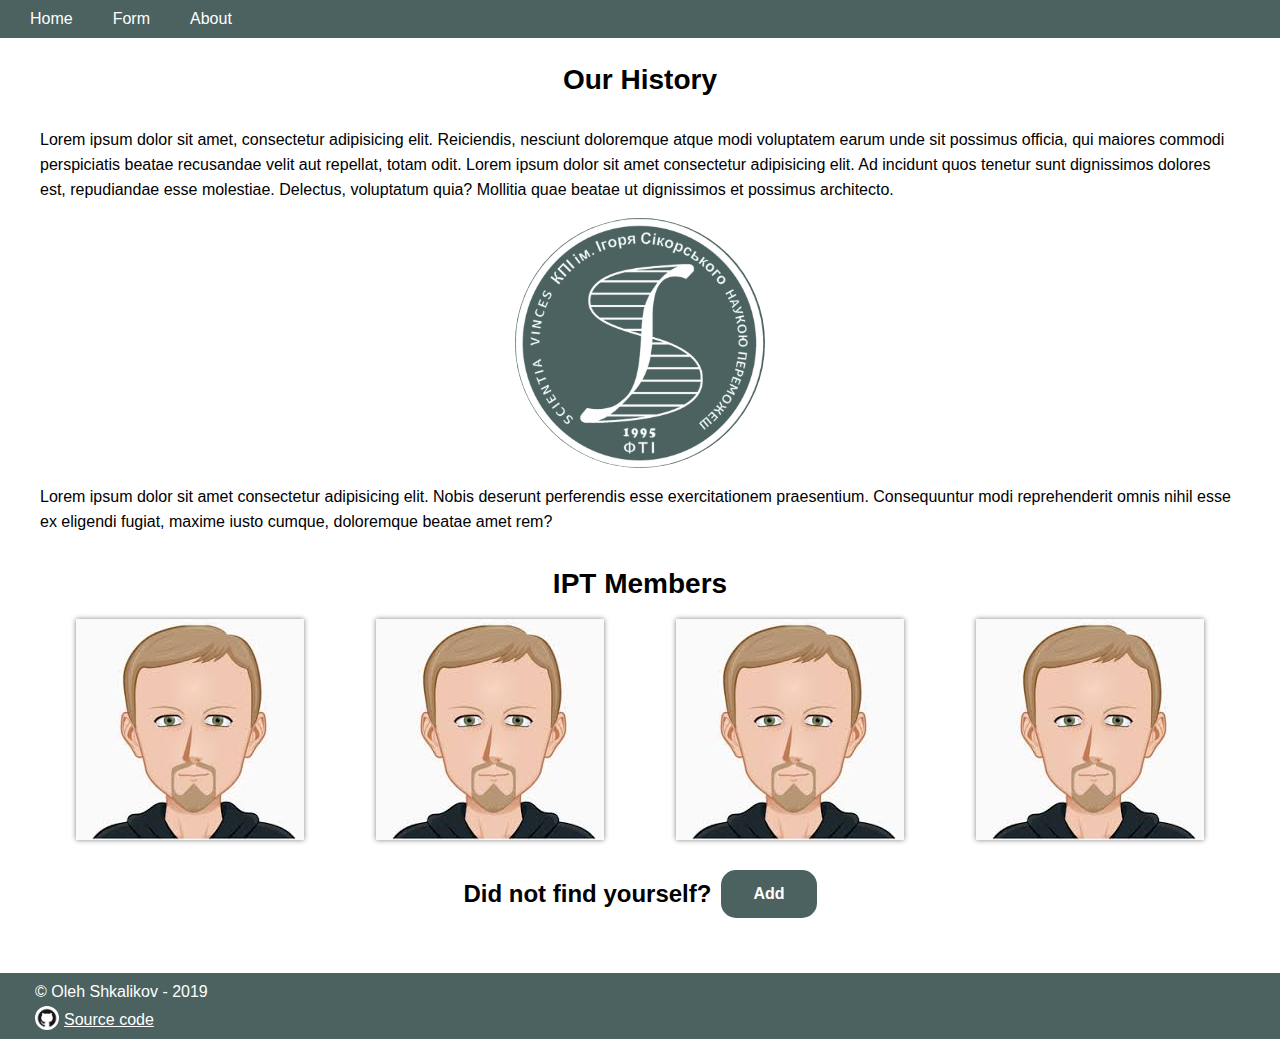
<file: part 3/WebLabs/html/index.html>
<!DOCTYPE html>
<head>
    <meta lang="en"/>
    <meta charset="utf-8"/>
    <meta name="viewport" content="width=device-width, initial-scale=1">
    <title>Main</title>
    <link rel="stylesheet" href="../styles/styles.css"/>
    <link rel="stylesheet" href="../styles/index.css"/>    
</head>

<html>
    <body>
        <header>            
            <ul id="menu">
                <li><a href="index.html">Home</a></li>                
                <li><a href="form.html">Form</a></li>
                <li class="menu-expanded">
                    <a>About</a>
                    <div class="menu-expanded-content">                    
                        <a href="https://github.com/ShkalikovOleh/Labs/tree/develop/part%203/WebLabs">Source</a>    
                        <a href="https://www.facebook.com/oleh.shkalikov">Facebook</a>                    
                    </div>
                </li>  
            </ul>            
        </header>
        
        <div id="content">            
            <section id="history">
                <article>
                    <h1>Our History</h1> 
                    <p>
                        Lorem ipsum dolor sit amet, consectetur adipisicing elit.
                        Reiciendis, nesciunt doloremque atque modi voluptatem earum
                        unde sit possimus officia, qui maiores commodi perspiciatis 
                        beatae recusandae velit aut repellat, totam odit. 
                        Lorem ipsum dolor sit amet consectetur adipisicing elit.
                        Ad incidunt quos tenetur sunt dignissimos dolores est, 
                        repudiandae esse molestiae. Delectus, voluptatum quia? 
                        Mollitia quae beatae ut dignissimos et possimus architecto.</p>
                    <img id="ipt-logo" src="../assets/imgs/ipt.png" alt="">
                    <p>
                        Lorem ipsum dolor sit amet consectetur adipisicing elit. 
                        Nobis deserunt perferendis esse exercitationem praesentium. 
                        Consequuntur modi reprehenderit omnis nihil esse ex eligendi fugiat,
                        maxime iusto cumque, doloremque beatae amet rem?
                    </p>
                </article>
            </section>

            <section id="members">
                <h1>IPT Members</h1>
                <article id="member-list">
                    <div class="member-card">
                        <div class="member-card-front">
                            <img src="../assets/imgs/avatar.jpeg"> 
                        </div>
                        <div class="member-card-back">
                            <h1>Doe Joe</h1>
                            <p class="member-card-birthday">01.01.1970</p>
                            <p class=member-card-desc>Lorem ipsum dolor sit amet consectetur adipisicing elit. Dignissimos cumque quasi rerum tempore accusantium vitae officiis.</p>
                        </div>
                    </div>
                    <div class="member-card">
                        <div class="member-card-front">
                            <img src="../assets/imgs/avatar.jpeg"> 
                        </div>
                        <div class="member-card-back">
                            <h1>Doe Joe</h1>
                            <p class="member-card-birthday">01.01.1970</p>
                            <p class=member-card-desc>Lorem ipsum dolor sit amet consectetur adipisicing elit. Dignissimos cumque quasi rerum tempore accusantium vitae officiis.</p>
                        </div>
                    </div>
                    <div class="member-card">
                        <div class="member-card-front">
                            <img src="../assets/imgs/avatar.jpeg"> 
                        </div>
                        <div class="member-card-back">
                            <h1>Doe Joe</h1>
                            <p class="member-card-birthday">01.01.1970</p>
                            <p class=member-card-desc>Lorem ipsum dolor sit amet consectetur adipisicing elit. Dignissimos cumque quasi rerum tempore accusantium vitae officiis.</p>
                        </div>
                    </div> 
                    
                    <div class="member-card">
                        <div class="member-card-front">
                            <img src="../assets/imgs/avatar.jpeg"> 
                        </div>
                        <div class="member-card-back">
                            <h1>Doe Joe</h1>
                            <p class="member-card-birthday">01.01.1970</p>
                            <p class=member-card-desc>Lorem ipsum dolor sit amet consectetur adipisicing elit. Dignissimos cumque quasi rerum tempore accusantium vitae officiis.</p>
                        </div>
                    </div>

                </article>
                
                <article id="members-add">
                    <h2>Did not find yourself?</h2>
                    <a href="form.html">Add</a>
                </article>
            </section>
        </div>        
        
        <footer>
            <p>&copy; Oleh Shkalikov - 2019</p>
            <a href="https://github.com/ShkalikovOleh/Labs/tree/develop/part%203/WebLabs">
                <img src="../assets/imgs/github.png">
                <p>Source code</p>
            </a>
        </footer>
    </body>
</html>
</file>
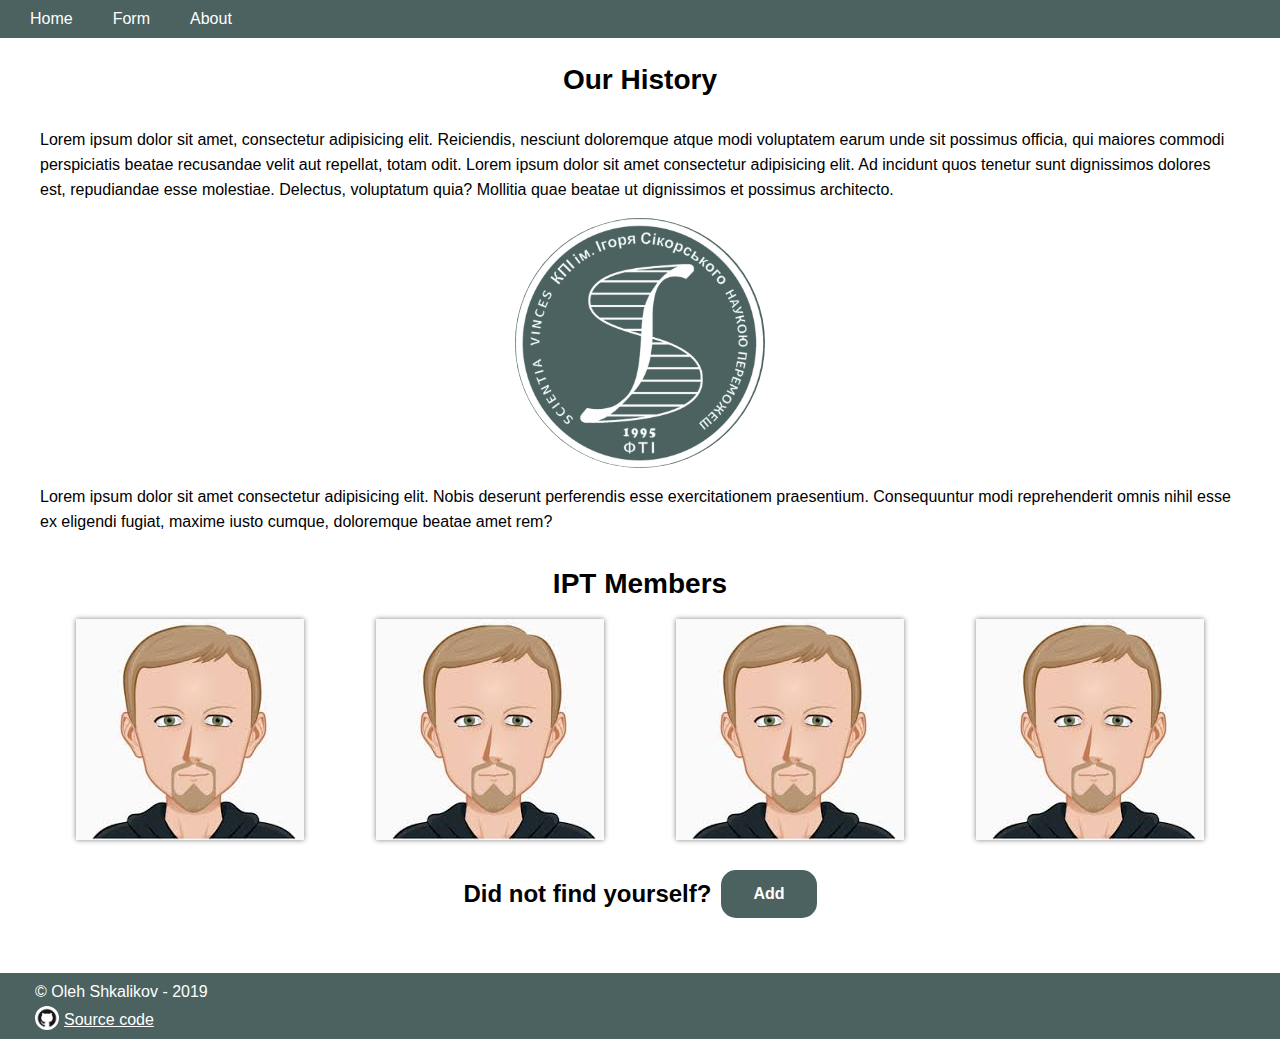
<file: Web/app/view/index.html>
<!DOCTYPE html>
<head>
    <meta lang="en"/>
    <meta charset="utf-8"/>
    <meta name="viewport" content="width=device-width, initial-scale=1">
    <title>Main</title>
    <link rel="stylesheet" href="../styles/styles.css"/>
    <link rel="stylesheet" href="../styles/index.css"/>    
</head>

<html>
    <body>
        <header>            
            <ul id="menu">
                <li><a href="index.html">Home</a></li>                
                <li class="menu-expanded">
                    <a>Form</a>
                    <div class="menu-expanded-content">                    
                        <a href="form-html-validation.html">HTML Validation</a>    
                        <a href="form-js-validation.html">Vanilla JS Validation</a>
                        <a href="form-jquery-validation.html">JQuery Validate</a>
                        <a href="form-php-js.html">PHP JS Validate</a>
                        <a href="form-php-jquery.html">PHP JQuery Validate</a>
                        <a href="db-php.html">DB PHP</a>
                    </div>
                </li>  
                <li class="menu-expanded">
                    <a>About</a>
                    <div class="menu-expanded-content">                    
                        <a href="https://github.com/ShkalikovOleh/Labs/tree/develop/part%203/WebLabs">Source</a>    
                        <a href="https://www.facebook.com/oleh.shkalikov">Facebook</a>                    
                    </div>
                </li>  
            </ul>            
        </header>
        
        <div id="content">            
            <section id="history">
                <article>
                    <h1>Our History</h1> 
                    <p>
                        Lorem ipsum dolor sit amet, consectetur adipisicing elit.
                        Reiciendis, nesciunt doloremque atque modi voluptatem earum
                        unde sit possimus officia, qui maiores commodi perspiciatis 
                        beatae recusandae velit aut repellat, totam odit. 
                        Lorem ipsum dolor sit amet consectetur adipisicing elit.
                        Ad incidunt quos tenetur sunt dignissimos dolores est, 
                        repudiandae esse molestiae. Delectus, voluptatum quia? 
                        Mollitia quae beatae ut dignissimos et possimus architecto.</p>
                    <img id="ipt-logo" src="../assets/imgs/ipt.png" alt="">
                    <p>
                        Lorem ipsum dolor sit amet consectetur adipisicing elit. 
                        Nobis deserunt perferendis esse exercitationem praesentium. 
                        Consequuntur modi reprehenderit omnis nihil esse ex eligendi fugiat,
                        maxime iusto cumque, doloremque beatae amet rem?
                    </p>
                </article>
            </section>

            <section id="members">
                <h1>IPT Members</h1>
                <article id="member-list">
                    <div class="member-card">
                        <div class="member-card-front">
                            <img src="../assets/imgs/avatar.jpeg"> 
                        </div>
                        <div class="member-card-back">
                            <h1>Doe Joe</h1>
                            <p class="member-card-birthday">01.01.1970</p>
                            <p class=member-card-desc>Lorem ipsum dolor sit amet consectetur adipisicing elit. Dignissimos cumque quasi rerum tempore accusantium vitae officiis.</p>
                        </div>
                    </div>
                    <div class="member-card">
                        <div class="member-card-front">
                            <img src="../assets/imgs/avatar.jpeg"> 
                        </div>
                        <div class="member-card-back">
                            <h1>Doe Joe</h1>
                            <p class="member-card-birthday">01.01.1970</p>
                            <p class=member-card-desc>Lorem ipsum dolor sit amet consectetur adipisicing elit. Dignissimos cumque quasi rerum tempore accusantium vitae officiis.</p>
                        </div>
                    </div>
                    <div class="member-card">
                        <div class="member-card-front">
                            <img src="../assets/imgs/avatar.jpeg"> 
                        </div>
                        <div class="member-card-back">
                            <h1>Doe Joe</h1>
                            <p class="member-card-birthday">01.01.1970</p>
                            <p class=member-card-desc>Lorem ipsum dolor sit amet consectetur adipisicing elit. Dignissimos cumque quasi rerum tempore accusantium vitae officiis.</p>
                        </div>
                    </div> 
                    
                    <div class="member-card">
                        <div class="member-card-front">
                            <img src="../assets/imgs/avatar.jpeg"> 
                        </div>
                        <div class="member-card-back">
                            <h1>Doe Joe</h1>
                            <p class="member-card-birthday">01.01.1970</p>
                            <p class=member-card-desc>Lorem ipsum dolor sit amet consectetur adipisicing elit. Dignissimos cumque quasi rerum tempore accusantium vitae officiis.</p>
                        </div>
                    </div>

                </article>
                
                <article id="members-add">
                    <h2>Did not find yourself?</h2>
                    <a href="form-html-validation.html">Add</a>
                </article>
            </section>
        </div>        
        
        <footer>
            <p>&copy; Oleh Shkalikov - 2019</p>
            <a href="https://github.com/ShkalikovOleh/Labs/tree/develop/part%203/WebLabs">
                <img src="../assets/imgs/github.png">
                <p>Source code</p>
            </a>
        </footer>
    </body>
</html>
</file>
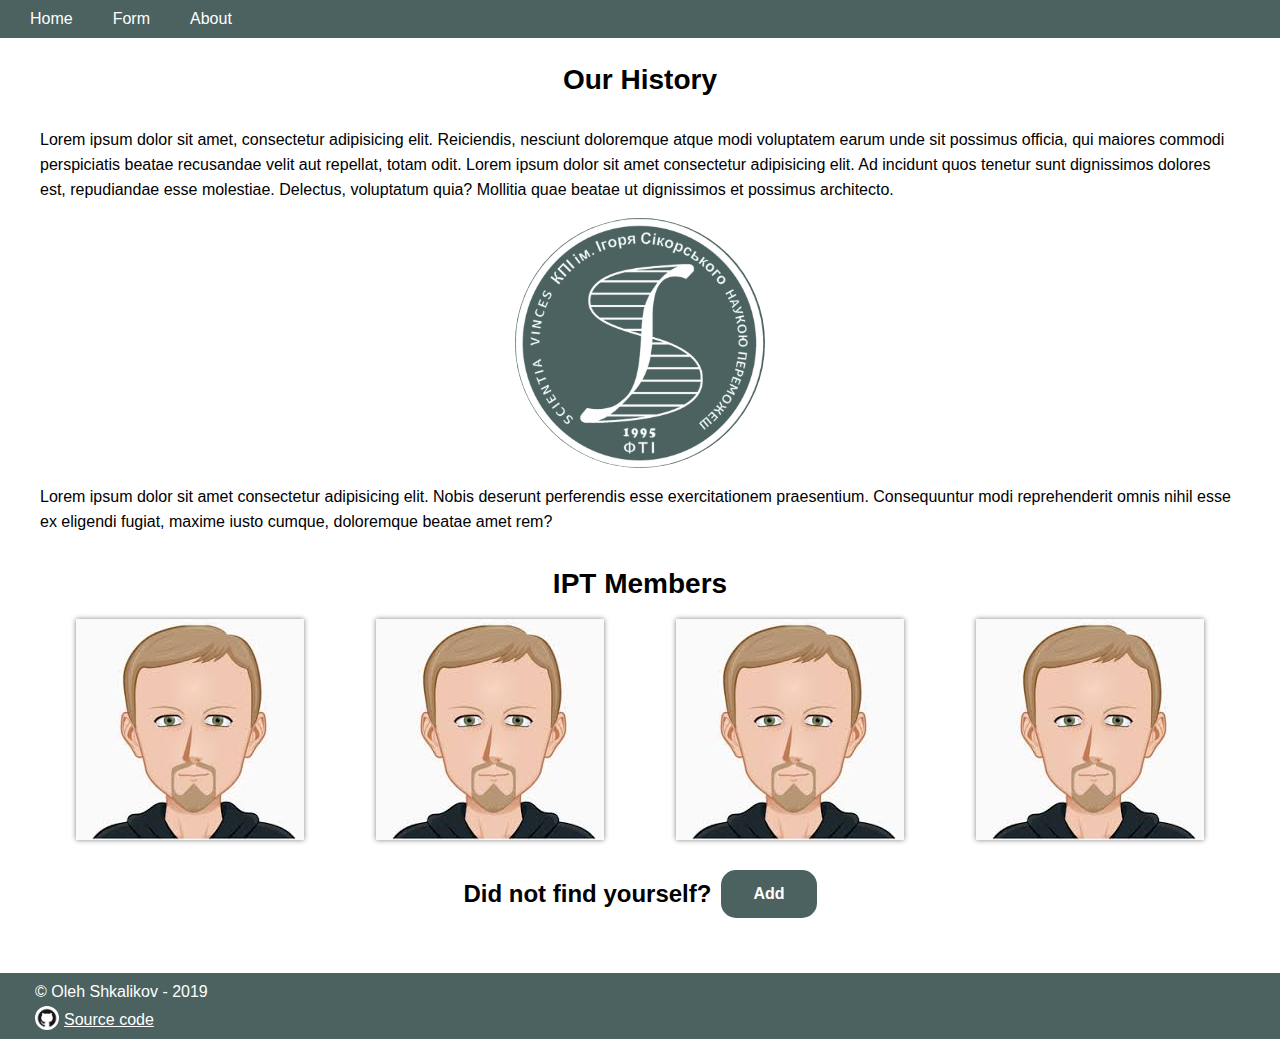
<file: part 3/WebLabs/app/view/index.html>
<!DOCTYPE html>
<head>
    <meta lang="en"/>
    <meta charset="utf-8"/>
    <meta name="viewport" content="width=device-width, initial-scale=1">
    <title>Main</title>
    <link rel="stylesheet" href="../styles/styles.css"/>
    <link rel="stylesheet" href="../styles/index.css"/>    
</head>

<html>
    <body>
        <header>            
            <ul id="menu">
                <li><a href="index.html">Home</a></li>                
                <li class="menu-expanded">
                    <a>Form</a>
                    <div class="menu-expanded-content">                    
                        <a href="form-html-validation.html">HTML Validation</a>    
                        <a href="form-js-validation.html">Vanilla JS Validation</a>
                        <a href="form-jquery-validation.html">JQuery Validate</a>
                        <a href="form-php-js.html">PHP JS Validate</a>
                        <a href="form-php-jquery.html">PHP JQuery Validate</a>
                    </div>
                </li>  
                <li class="menu-expanded">
                    <a>About</a>
                    <div class="menu-expanded-content">                    
                        <a href="https://github.com/ShkalikovOleh/Labs/tree/develop/part%203/WebLabs">Source</a>    
                        <a href="https://www.facebook.com/oleh.shkalikov">Facebook</a>                    
                    </div>
                </li>  
            </ul>            
        </header>
        
        <div id="content">            
            <section id="history">
                <article>
                    <h1>Our History</h1> 
                    <p>
                        Lorem ipsum dolor sit amet, consectetur adipisicing elit.
                        Reiciendis, nesciunt doloremque atque modi voluptatem earum
                        unde sit possimus officia, qui maiores commodi perspiciatis 
                        beatae recusandae velit aut repellat, totam odit. 
                        Lorem ipsum dolor sit amet consectetur adipisicing elit.
                        Ad incidunt quos tenetur sunt dignissimos dolores est, 
                        repudiandae esse molestiae. Delectus, voluptatum quia? 
                        Mollitia quae beatae ut dignissimos et possimus architecto.</p>
                    <img id="ipt-logo" src="../assets/imgs/ipt.png" alt="">
                    <p>
                        Lorem ipsum dolor sit amet consectetur adipisicing elit. 
                        Nobis deserunt perferendis esse exercitationem praesentium. 
                        Consequuntur modi reprehenderit omnis nihil esse ex eligendi fugiat,
                        maxime iusto cumque, doloremque beatae amet rem?
                    </p>
                </article>
            </section>

            <section id="members">
                <h1>IPT Members</h1>
                <article id="member-list">
                    <div class="member-card">
                        <div class="member-card-front">
                            <img src="../assets/imgs/avatar.jpeg"> 
                        </div>
                        <div class="member-card-back">
                            <h1>Doe Joe</h1>
                            <p class="member-card-birthday">01.01.1970</p>
                            <p class=member-card-desc>Lorem ipsum dolor sit amet consectetur adipisicing elit. Dignissimos cumque quasi rerum tempore accusantium vitae officiis.</p>
                        </div>
                    </div>
                    <div class="member-card">
                        <div class="member-card-front">
                            <img src="../assets/imgs/avatar.jpeg"> 
                        </div>
                        <div class="member-card-back">
                            <h1>Doe Joe</h1>
                            <p class="member-card-birthday">01.01.1970</p>
                            <p class=member-card-desc>Lorem ipsum dolor sit amet consectetur adipisicing elit. Dignissimos cumque quasi rerum tempore accusantium vitae officiis.</p>
                        </div>
                    </div>
                    <div class="member-card">
                        <div class="member-card-front">
                            <img src="../assets/imgs/avatar.jpeg"> 
                        </div>
                        <div class="member-card-back">
                            <h1>Doe Joe</h1>
                            <p class="member-card-birthday">01.01.1970</p>
                            <p class=member-card-desc>Lorem ipsum dolor sit amet consectetur adipisicing elit. Dignissimos cumque quasi rerum tempore accusantium vitae officiis.</p>
                        </div>
                    </div> 
                    
                    <div class="member-card">
                        <div class="member-card-front">
                            <img src="../assets/imgs/avatar.jpeg"> 
                        </div>
                        <div class="member-card-back">
                            <h1>Doe Joe</h1>
                            <p class="member-card-birthday">01.01.1970</p>
                            <p class=member-card-desc>Lorem ipsum dolor sit amet consectetur adipisicing elit. Dignissimos cumque quasi rerum tempore accusantium vitae officiis.</p>
                        </div>
                    </div>

                </article>
                
                <article id="members-add">
                    <h2>Did not find yourself?</h2>
                    <a href="form-html-validation.html">Add</a>
                </article>
            </section>
        </div>        
        
        <footer>
            <p>&copy; Oleh Shkalikov - 2019</p>
            <a href="https://github.com/ShkalikovOleh/Labs/tree/develop/part%203/WebLabs">
                <img src="../assets/imgs/github.png">
                <p>Source code</p>
            </a>
        </footer>
    </body>
</html>
</file>
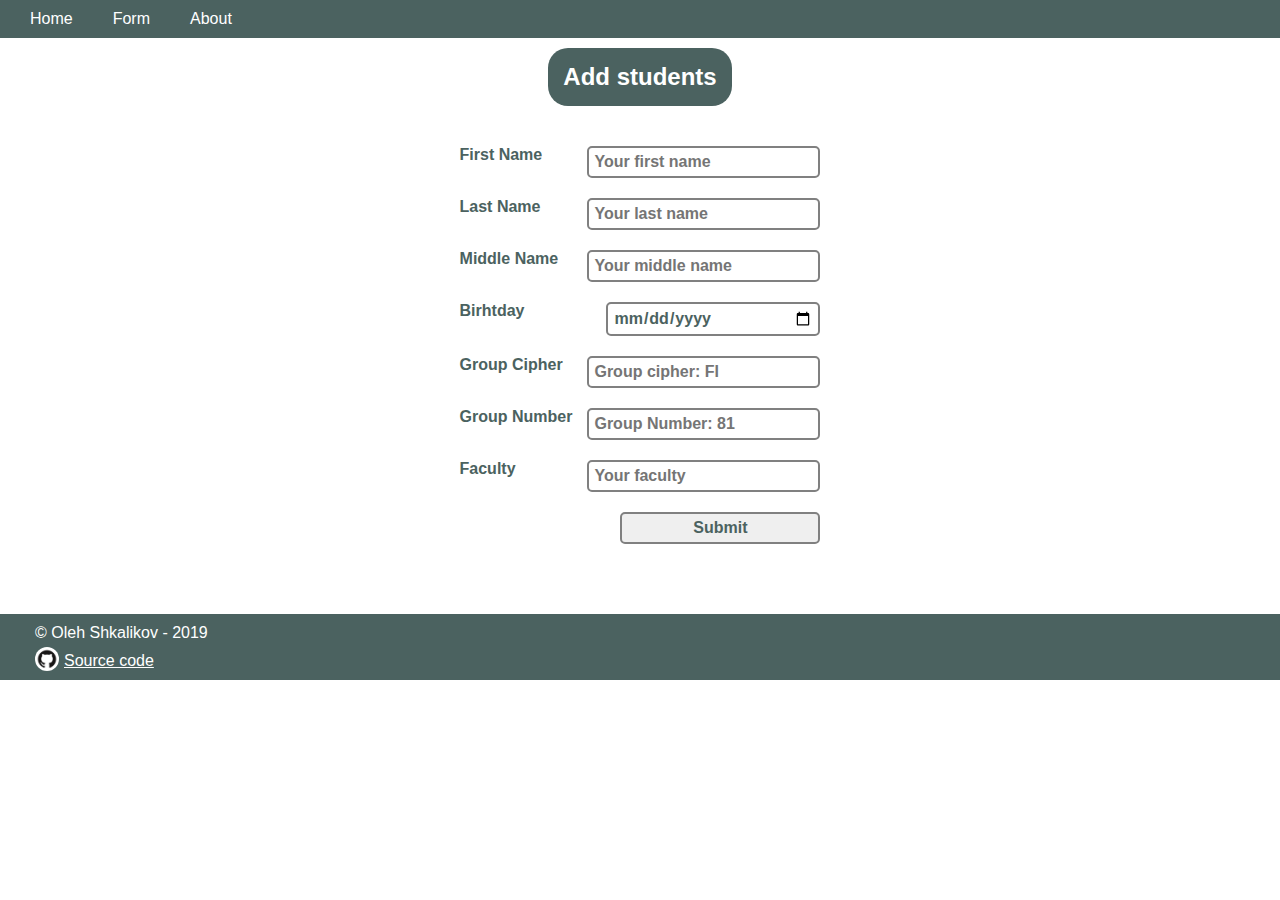
<file: Web/app/view/db-php.html>
<!DOCTYPE html>
<head>
    <meta lang="en"/>
    <meta charset="utf-8"/>
    <title>Form</title>
    <meta name="viewport" content="width=device-width, initial-scale=1">
    <link rel="stylesheet" href="../styles/styles.css"/>
    <link rel="stylesheet" href="../styles/form.css"/>    
</head>

<html>
    <body>
        <header>            
            <ul id="menu">
                <li><a href="index.html">Home</a></li>                
                <li class="menu-expanded">
                    <a>Form</a>
                    <div class="menu-expanded-content">                    
                        <a href="form-html-validation.html">HTML Validation</a>    
                        <a href="form-js-validation.html">Vanilla JS Validation</a>
                        <a href="form-jquery-validation.html">JQuery Validate</a>
                        <a href="form-php-js.html">PHP JS Validate</a>
                        <a href="form-php-jquery.html">PHP JQuery Validate</a>
                        <a href="db-php.html">DB PHP</a>
                    </div>
                </li>  
                <li class="menu-expanded">
                    <a>About</a>
                    <div class="menu-expanded-content">                    
                        <a href="https://github.com/ShkalikovOleh/Labs/tree/develop/part%203/WebLabs">Source</a>    
                        <a href="https://www.facebook.com/oleh.shkalikov">Facebook</a>
                    </div>
                </li>  
            </ul>            
        </header>

        <div id="content"> 
            <h2>Add students</h2>            
            <form accept-charset="utf-8" action="http://localhost/scripts/db.php" method="POST">
                <section class="form-element">
                    <label for="FirstName">First Name</label>
                    <input type="text" id="FirstName" name="FirstName" 
                        placeholder="Your first name"
                        pattern="^[A-Za-z\s]+$" required />
                </section>

                <section class="form-element">
                    <label for="LastName">Last Name</label>
                    <input type="text" id="LastName" name="LastName"
                            placeholder="Your last name"
                            pattern="^[A-Za-z\s]+$" required />
                </section>

                <section class="form-element">
                    <label for="MiddleName">Middle Name</label>
                    <input type="text" id="MiddleName" name="MiddleName" 
                            placeholder="Your middle name"
                            pattern="^[A-Za-z\s]+$" />
                </section>

                <section class="form-element">
                    <label for="Birthday">Birhtday</label>
                    <input type="date" id="Birtdhay" name="Birthday" 
                            pattern="([12]\d{3}-(0[1-9]|1[0-2])-(0[1-9]|[12]\d|3[01]))"
                            required />
                </section>                               

                <section class="form-element">
                    <label for="GroupCipher">Group Cipher</label>
                    <input type="text" id="GroupCipher" name="GroupCipher" 
                            placeholder="Group cipher: FI"
                            pattern="[A-Z]{2}" required />
                </section>

                <section class="form-element">
                    <label for="GroupNumber">Group Number</label>
                    <input type="text" id="GroupNumber" name="GroupNumber"
                            placeholder="Group Number: 81"
                            pattern="([0-9]{2})" required />
                </section>
                          
                <section class="form-element">
                    <label for="Faculty">Faculty</label>
                    <input type="text" id="Faculty" name="Faculty" 
                            placeholder="Your faculty"
                            pattern="^[A-Z]+$" required />
                </section>
            
                <section class="form-element">
                    <input type="submit">
                </section>                
            </form>
        </div>

        <footer>
            <p>&copy; Oleh Shkalikov - 2019</p>
            <a href="https://github.com/ShkalikovOleh/Labs/tree/develop/part%203/WebLabs">
                <img src="../assets/imgs/github.png">
                <p>Source code</p>
            </a>
        </footer>
    </body>
</html>
</file>
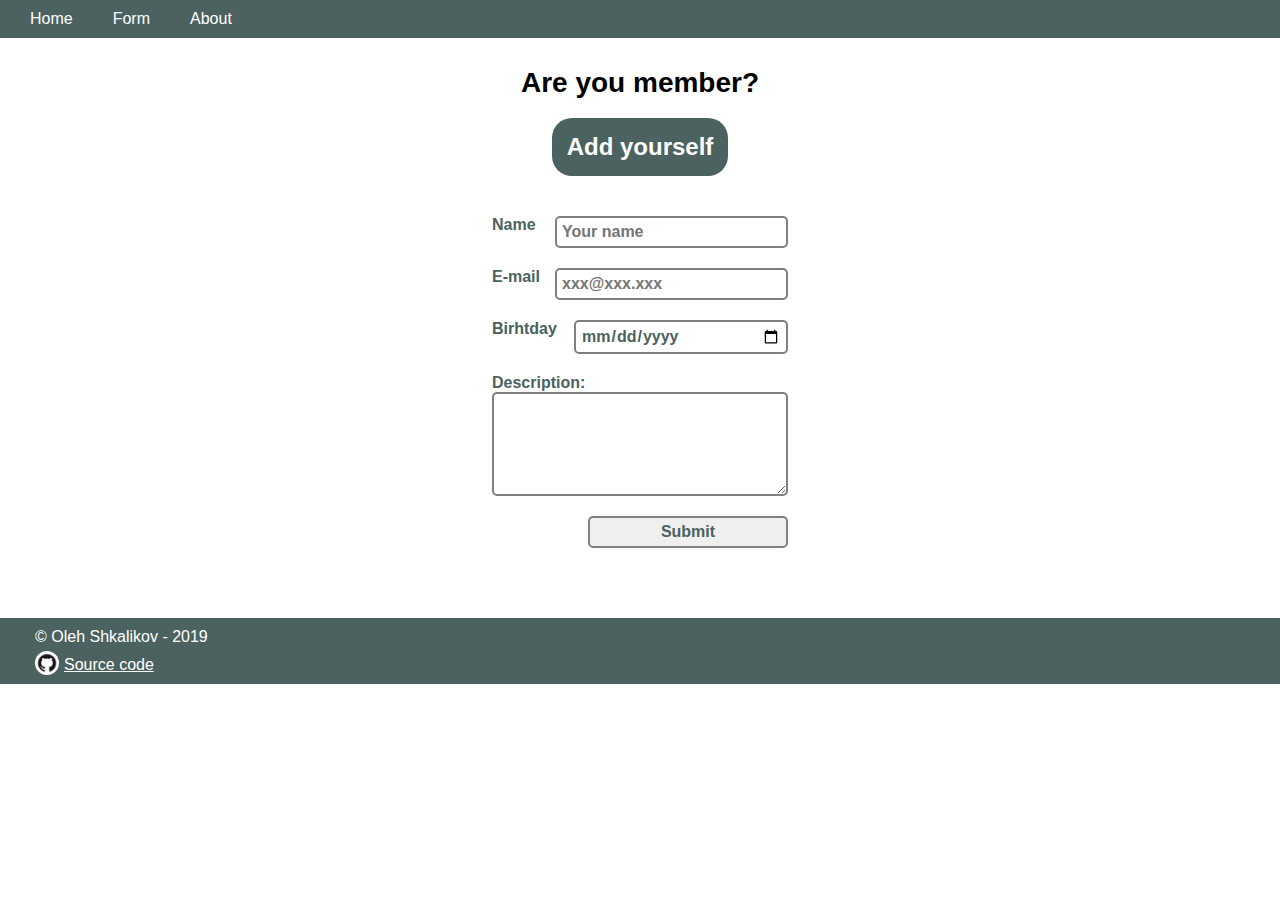
<file: Web/app/view/form-html-validation.html>
<!DOCTYPE html>
<head>
    <meta lang="en"/>
    <meta charset="utf-8"/>
    <title>Form</title>
    <meta name="viewport" content="width=device-width, initial-scale=1">
    <link rel="stylesheet" href="../styles/styles.css"/>
    <link rel="stylesheet" href="../styles/form.css"/>    
    <script type="text/javascript" src="../assets/jquery/jquery.min.js"></script>
    <script type="text/javascript" src="../assets/jquery/jquery.validate.min.js"></script>
    <script src="../scripts/modal.js"></script>
</head>

<html>
    <body>
        <header>            
            <ul id="menu">
                <li><a href="index.html">Home</a></li>                
                <li class="menu-expanded">
                    <a>Form</a>
                    <div class="menu-expanded-content">                    
                        <a href="form-html-validation.html">HTML Validation</a>    
                        <a href="form-js-validation.html">Vanilla JS Validation</a>
                        <a href="form-jquery-validation.html">JQuery Validate</a>
                        <a href="form-php-js.html">PHP JS Validate</a>
                        <a href="form-php-jquery.html">PHP JQuery Validate</a>
                        <a href="db-php.html">DB PHP</a>
                    </div>
                </li>  
                <li class="menu-expanded">
                    <a>About</a>
                    <div class="menu-expanded-content">                    
                        <a href="https://github.com/ShkalikovOleh/Labs/tree/develop/part%203/WebLabs">Source</a>    
                        <a href="https://www.facebook.com/oleh.shkalikov">Facebook</a>
                    </div>
                </li>  
            </ul>            
        </header>

        <div id="content"> 
            <h1>Are you member?</h1>
            <h2>Add yourself</h2>            
            <form accept-charset="utf-8">
                <section class="form-element">
                    <label for="Name">Name</label>
                    <input type="text" id="Name" name="Name" placeholder="Your name" pattern="/^[A-Za-z\s]+$/" required>
                </section>                

                <section class="form-element">
                    <label for="email">E-mail</label>
                    <input type="email" id="Email" name="Email" placeholder="xxx@xxx.xxx" required>
                </section>

                <section class="form-element">
                    <label for="Birthday">Birhtday</label>
                    <input type="date" id="Birthday" name="Birthday" required>
                </section>                               

                <section class="form-element description">
                    <label for="Desc">Description:</label>
                    <textarea id="Desc" name="Desc" rows="5"></textarea>
                </section>                
            
                <section class="form-element">
                    <input type="submit">
                </section>                
            </form>

            <div class="modal">                                
                <div class="modal-content">
                    <p>
                        Lorem ipsum dolor sit amet consectetur adipisicing elit. 
                        Officiis quas corrupti temporibus tenetur quo aut error 
                        sequi iure facere cum sapiente deserunt, ipsa amet hic 
                        repellat non quibusdam sit laboriosam?
                    </p>
                    <div class="btn-ok" onclick="ClosePopup()">OK</div>
                </div>                
            </div>
        </div>   

        <footer>
            <p>&copy; Oleh Shkalikov - 2019</p>
            <a href="https://github.com/ShkalikovOleh/Labs/tree/develop/part%203/WebLabs">
                <img src="../assets/imgs/github.png">
                <p>Source code</p>
            </a>
        </footer>
    </body>
</html>
</file>
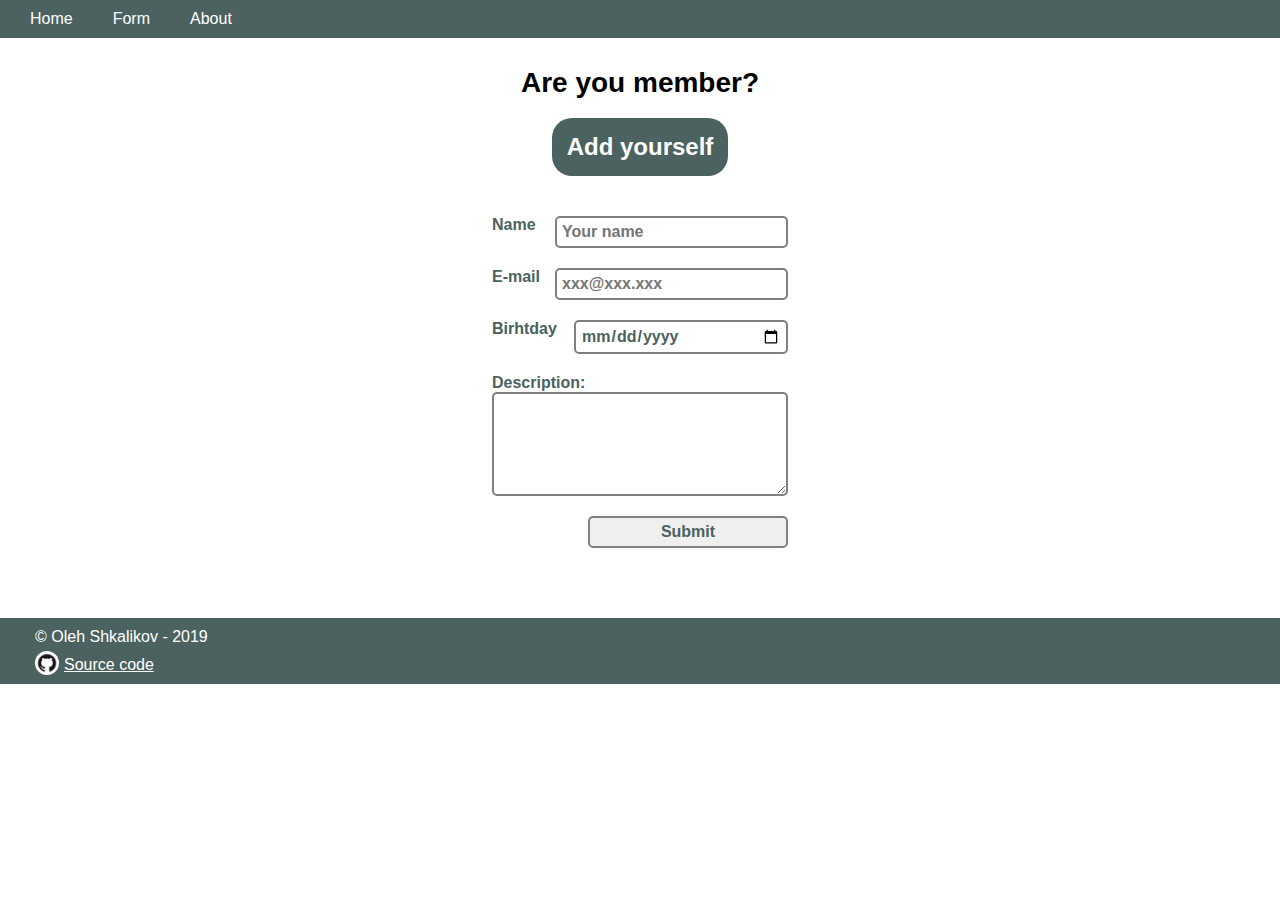
<file: Web/app/view/form-jquery-validation.html>
<!DOCTYPE html>
<head>
    <meta lang="en"/>
    <meta charset="utf-8"/>
    <title>Form</title>
    <meta name="viewport" content="width=device-width, initial-scale=1">
    <link rel="stylesheet" href="../styles/styles.css"/>
    <link rel="stylesheet" href="../styles/form.css"/>    
    <script type="text/javascript" src="../assets/jquery/jquery.min.js"></script>
    <script type="text/javascript" src="../assets/jquery/jquery.validate.min.js"></script>
    <script src="../scripts/modal.js"></script>
    <script src="../scripts/form-jquery.js"></script>
</head>

<html>
    <body>
        <header>            
            <ul id="menu">
                <li><a href="index.html">Home</a></li>                
                <li class="menu-expanded">
                    <a>Form</a>
                    <div class="menu-expanded-content">                    
                        <a href="form-html-validation.html">HTML Validation</a>    
                        <a href="form-js-validation.html">Vanilla JS Validation</a>
                        <a href="form-jquery-validation.html">JQuery Validate</a>
                        <a href="form-php-js.html">PHP JS Validate</a>
                        <a href="form-php-jquery.html">PHP JQuery Validate</a>
                        <a href="db-php.html">DB PHP</a>
                    </div>
                </li>  
                <li class="menu-expanded">
                    <a>About</a>
                    <div class="menu-expanded-content">                    
                        <a href="https://github.com/ShkalikovOleh/Labs/tree/develop/part%203/WebLabs">Source</a>    
                        <a href="https://www.facebook.com/oleh.shkalikov">Facebook</a>
                    </div>
                </li>  
            </ul>            
        </header>

        <div id="content"> 
            <h1>Are you member?</h1>
            <h2>Add yourself</h2>            
            <form accept-charset="utf-8">
                <section class="form-element">
                    <label for="Name">Name</label>
                    <input type="text" id="Name" name="Name" placeholder="Your name">
                </section>                

                <section class="form-element">
                    <label for="email">E-mail</label>
                    <input type="email" id="Email" name="Email" placeholder="xxx@xxx.xxx">
                </section>

                <section class="form-element">
                    <label for="Birthday">Birhtday</label>
                    <input type="date" id="Birtdhay" name="Birthday">
                </section>                               

                <section class="form-element description">
                    <label for="Desc">Description:</label>
                    <textarea id="Desc" name="Desc" rows="5"></textarea>
                </section>                
            
                <section class="form-element">
                    <input type="submit">
                </section>                
            </form>

            <div class="modal">                                
                <div class="modal-content">
                    <p>
                        Lorem ipsum dolor sit amet consectetur adipisicing elit. 
                        Officiis quas corrupti temporibus tenetur quo aut error 
                        sequi iure facere cum sapiente deserunt, ipsa amet hic 
                        repellat non quibusdam sit laboriosam?
                    </p>
                    <div class="btn-ok" onclick="ClosePopup()">OK</div>
                </div>                
            </div>
        </div>   

        <footer>
            <p>&copy; Oleh Shkalikov - 2019</p>
            <a href="https://github.com/ShkalikovOleh/Labs/tree/develop/part%203/WebLabs">
                <img src="../assets/imgs/github.png">
                <p>Source code</p>
            </a>
        </footer>
    </body>
</html>
</file>
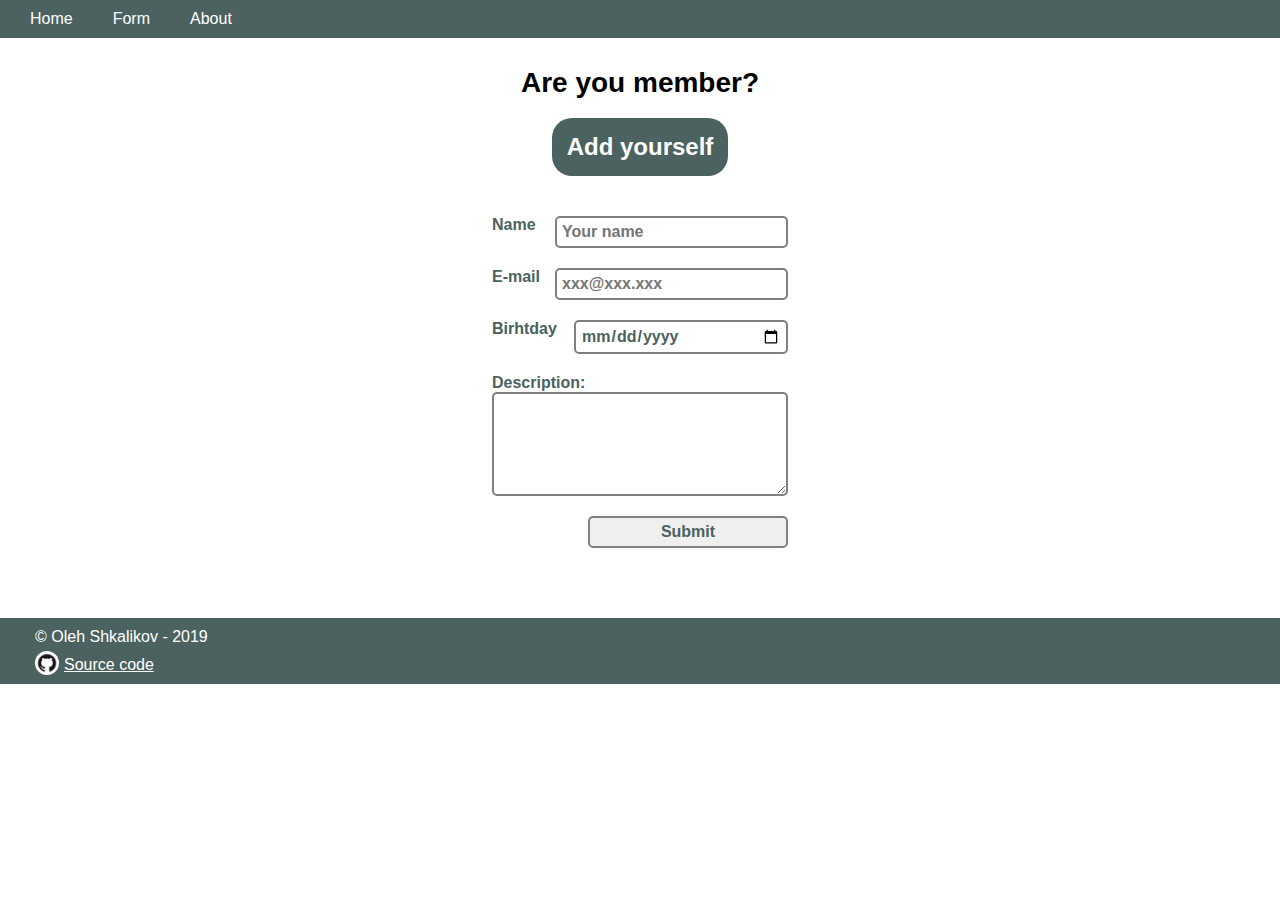
<file: Web/app/view/form-js-validation.html>
<!DOCTYPE html>
<head>
    <meta lang="en"/>
    <meta charset="utf-8"/>
    <title>Form</title>
    <meta name="viewport" content="width=device-width, initial-scale=1">
    <link rel="stylesheet" href="../styles/styles.css"/>
    <link rel="stylesheet" href="../styles/form.css"/>    
    <script type="text/javascript" src="../assets/jquery/jquery.min.js"></script>    
    <script src="../scripts/modal.js"></script>
    <script src="../scripts/form-js.js"></script>
</head>

<html>
    <body>
        <header>            
            <ul id="menu">
                <li><a href="index.html">Home</a></li>                
                <li class="menu-expanded">
                    <a>Form</a>
                    <div class="menu-expanded-content">                    
                        <a href="form-html-validation.html">HTML Validation</a>    
                        <a href="form-js-validation.html">Vanilla JS Validation</a>
                        <a href="form-jquery-validation.html">JQuery Validate</a>
                        <a href="form-php-js.html">PHP JS Validate</a>
                        <a href="form-php-jquery.html">PHP JQuery Validate</a>
                        <a href="db-php.html">DB PHP</a>
                    </div>
                </li>  
                <li class="menu-expanded">
                    <a>About</a>
                    <div class="menu-expanded-content">                    
                        <a href="https://github.com/ShkalikovOleh/Labs/tree/develop/part%203/WebLabs">Source</a>    
                        <a href="https://www.facebook.com/oleh.shkalikov">Facebook</a>
                    </div>
                </li>  
            </ul>            
        </header>

        <div id="content"> 
            <h1>Are you member?</h1>
            <h2>Add yourself</h2>
            <form accept-charset="utf-8" onsubmit="ValidateForm()">
                <section class="form-element">
                    <label for="Name">Name</label>
                    <input type="text" id="Name" name="Name" placeholder="Your name">
                </section>                

                <section class="form-element">
                    <label for="email">E-mail</label>
                    <input type="email" id="Email" name="Email" placeholder="xxx@xxx.xxx">
                </section>

                <section class="form-element">
                    <label for="Birthday">Birhtday</label>
                    <input type="date" id="Birthday" name="Birthday">
                </section>                               

                <section class="form-element description">
                    <label for="Desc">Description:</label>
                    <textarea id="Desc" name="Desc" rows="5"></textarea>
                </section>                
            
                <section class="form-element">
                    <input type="submit">
                </section>                
            </form>

            <div class="modal">                                
                <div class="modal-content">
                    <p>
                        Lorem ipsum dolor sit amet consectetur adipisicing elit. 
                        Officiis quas corrupti temporibus tenetur quo aut error 
                        sequi iure facere cum sapiente deserunt, ipsa amet hic 
                        repellat non quibusdam sit laboriosam?
                    </p>
                    <div class="btn-ok" onclick="ClosePopup()">OK</div>
                </div>                
            </div>
        </div>   

        <footer>
            <p>&copy; Oleh Shkalikov - 2019</p>
            <a href="https://github.com/ShkalikovOleh/Labs/tree/develop/part%203/WebLabs">
                <img src="../assets/imgs/github.png">
                <p>Source code</p>
            </a>
        </footer>
    </body>
</html>
</file>
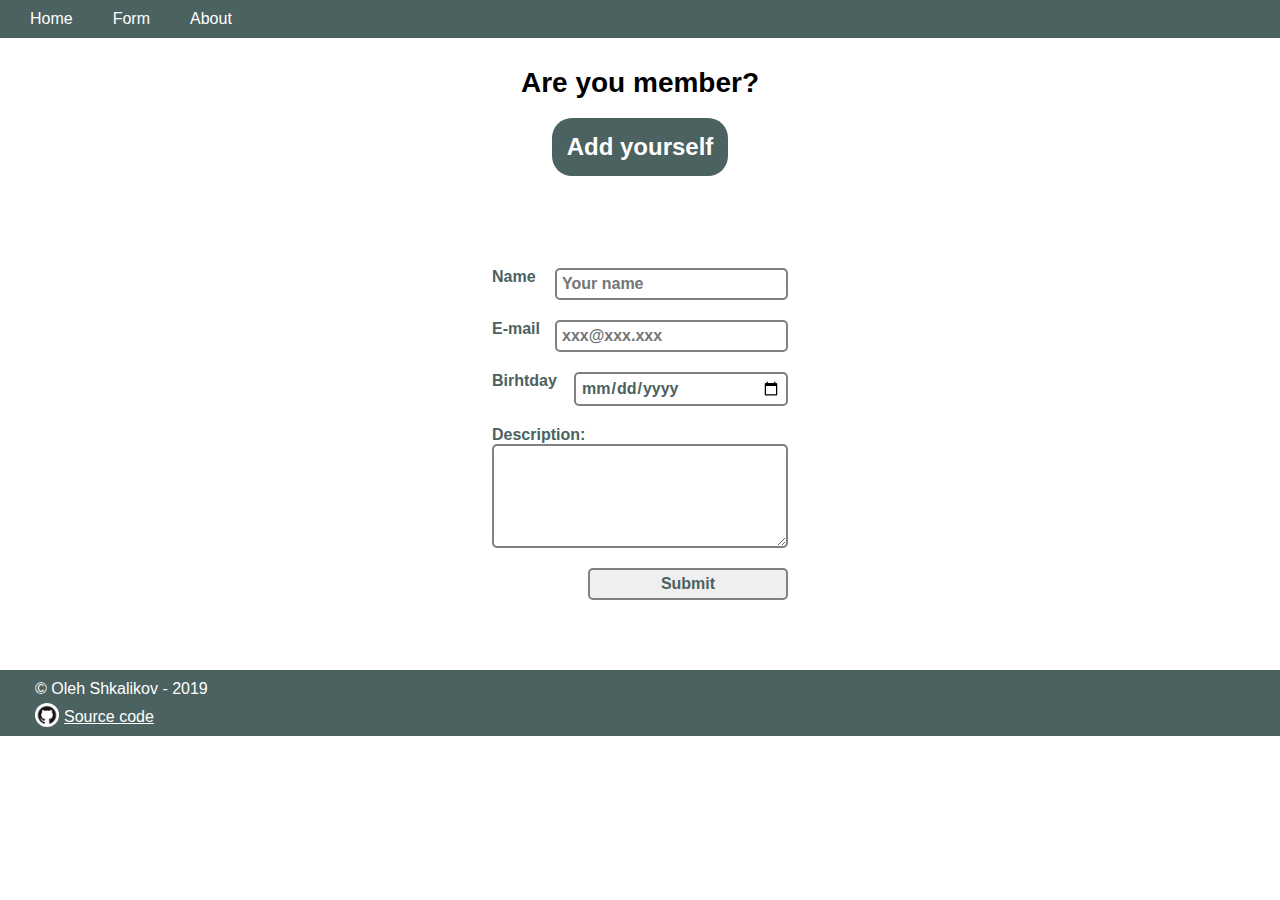
<file: Web/app/view/form-php-jquery.html>
<!DOCTYPE html>
<head>
    <meta lang="en"/>
    <meta charset="utf-8"/>
    <title>Form</title>
    <meta name="viewport" content="width=device-width, initial-scale=1">
    <link rel="stylesheet" href="../styles/styles.css"/>
    <link rel="stylesheet" href="../styles/form.css"/>
    <link rel="stylesheet" href="../styles/errors.css"/>
    <script type="text/javascript" src="../assets/jquery/jquery.min.js"></script>
    <script type="text/javascript" src="../assets/jquery/jquery.validate.min.js"></script>
    <script src="../scripts/modal.js"></script>
    <script src="../scripts/form-php-jquery.js"></script>
</head>

<html>
    <body>
        <header>            
            <ul id="menu">
                <li><a href="index.html">Home</a></li>                
                <li class="menu-expanded">
                    <a>Form</a>
                    <div class="menu-expanded-content">                    
                        <a href="form-html-validation.html">HTML Validation</a>    
                        <a href="form-js-validation.html">Vanilla JS Validation</a>
                        <a href="form-jquery-validation.html">JQuery Validate</a>
                        <a href="form-php-js.html">PHP JS Validate</a>
                        <a href="form-php-jquery.html">PHP JQuery Validate</a>
                        <a href="db-php.html">DB PHP</a>
                    </div>
                </li>  
                <li class="menu-expanded">
                    <a>About</a>
                    <div class="menu-expanded-content">                    
                        <a href="https://github.com/ShkalikovOleh/Labs/tree/develop/part%203/WebLabs">Source</a>    
                        <a href="https://www.facebook.com/oleh.shkalikov">Facebook</a>
                    </div>
                </li>  
            </ul>            
        </header>

        <div id="content"> 
            <h1>Are you member?</h1>
            <h2>Add yourself</h2> 
            <div>
                <ul id="errors">
                </ul>
            </div>
            <div id="form">
                <section class="form-element">
                    <label for="Name">Name</label>
                    <input type="text" id="Name" name="Name" placeholder="Your name">
                </section>                

                <section class="form-element">
                    <label for="email">E-mail</label>
                    <input type="email" id="Email" name="Email" placeholder="xxx@xxx.xxx">
                </section>

                <section class="form-element">
                    <label for="Birthday">Birhtday</label>
                    <input type="date" id="Birthday" name="Birthday">
                </section>                               

                <section class="form-element description">
                    <label for="Desk">Description:</label>
                    <textarea id="Desk" name="Desk" rows="5"></textarea>
                </section>                
            
                <section class="form-element">
                    <input id="submit" type="submit">
                </section>                
            </div>

            <div class="modal">                                
                <div class="modal-content">
                    <p>
                        Lorem ipsum dolor sit amet consectetur adipisicing elit. 
                        Officiis quas corrupti temporibus tenetur quo aut error 
                        sequi iure facere cum sapiente deserunt, ipsa amet hic 
                        repellat non quibusdam sit laboriosam?
                    </p>
                    <div class="btn-ok" onclick="ClosePopup()">OK</div>
                </div>                
            </div>
        </div>   

        <footer>
            <p>&copy; Oleh Shkalikov - 2019</p>
            <a href="https://github.com/ShkalikovOleh/Labs/tree/develop/part%203/WebLabs">
                <img src="../assets/imgs/github.png">
                <p>Source code</p>
            </a>
        </footer>
    </body>
</html>
</file>
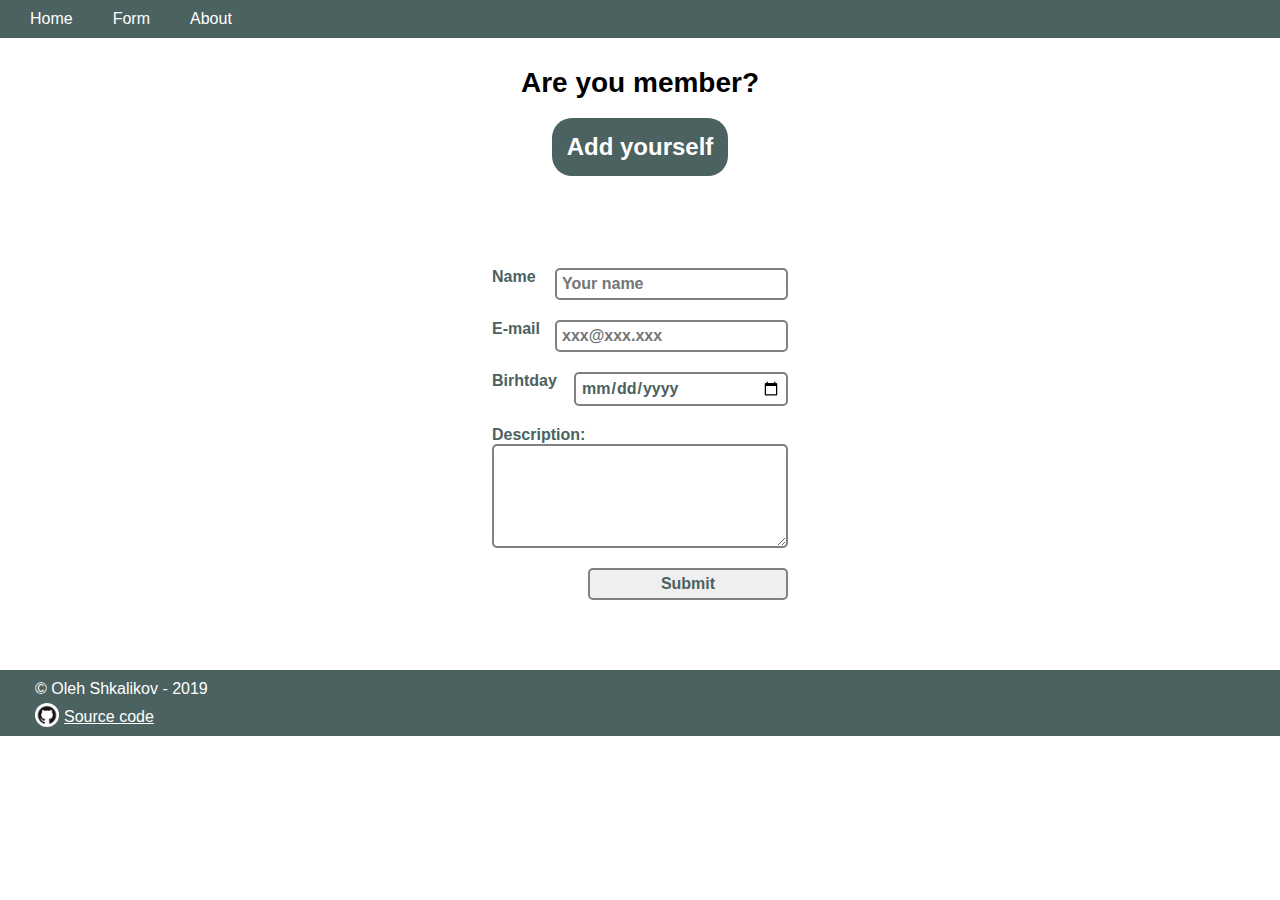
<file: Web/app/view/form-php-js.html>
<!DOCTYPE html>
<head>
    <meta lang="en"/>
    <meta charset="utf-8"/>
    <title>Form</title>
    <meta name="viewport" content="width=device-width, initial-scale=1">
    <link rel="stylesheet" href="../styles/styles.css"/>
    <link rel="stylesheet" href="../styles/form.css"/>
    <link rel="stylesheet" href="../styles/errors.css"/>
    <script type="text/javascript" src="../assets/jquery/jquery.min.js"></script>
    <script type="text/javascript" src="../assets/jquery/jquery.validate.min.js"></script>
    <script src="../scripts/modal.js"></script>
    <script src="../scripts/form-php-js.js"></script>
</head>

<html>
    <body>
        <header>            
            <ul id="menu">
                <li><a href="index.html">Home</a></li>                
                <li class="menu-expanded">
                    <a>Form</a>
                    <div class="menu-expanded-content">                    
                        <a href="form-html-validation.html">HTML Validation</a>    
                        <a href="form-js-validation.html">Vanilla JS Validation</a>
                        <a href="form-jquery-validation.html">JQuery Validate</a>
                        <a href="form-php-js.html">PHP JS Validate</a>
                        <a href="form-php-jquery.html">PHP JQuery Validate</a>
                        <a href="db-php.html">DB PHP</a>
                    </div>
                </li>  
                <li class="menu-expanded">
                    <a>About</a>
                    <div class="menu-expanded-content">                    
                        <a href="https://github.com/ShkalikovOleh/Labs/tree/develop/part%203/WebLabs">Source</a>    
                        <a href="https://www.facebook.com/oleh.shkalikov">Facebook</a>
                    </div>
                </li>  
            </ul>            
        </header>

        <div id="content"> 
            <h1>Are you member?</h1>
            <h2>Add yourself</h2> 
            <div>
                <ul id="errors">
                </ul>
            </div>
            <div id="form">
                <section class="form-element">
                    <label for="Name">Name</label>
                    <input type="text" id="Name" name="Name" placeholder="Your name">
                </section>                

                <section class="form-element">
                    <label for="email">E-mail</label>
                    <input type="email" id="Email" name="Email" placeholder="xxx@xxx.xxx">
                </section>

                <section class="form-element">
                    <label for="Birthday">Birhtday</label>
                    <input type="date" id="Birthday" name="Birthday">
                </section>                               

                <section class="form-element description">
                    <label for="Desk">Description:</label>
                    <textarea id="Desk" name="Desk" rows="5"></textarea>
                </section>                
            
                <section class="form-element">
                    <input id="submit" type="submit">
                </section>                
            </div>

            <div class="modal">                                
                <div class="modal-content">
                    <p>
                        Lorem ipsum dolor sit amet consectetur adipisicing elit. 
                        Officiis quas corrupti temporibus tenetur quo aut error 
                        sequi iure facere cum sapiente deserunt, ipsa amet hic 
                        repellat non quibusdam sit laboriosam?
                    </p>
                    <div class="btn-ok" onclick="ClosePopup()">OK</div>
                </div>                
            </div>
        </div>   

        <footer>
            <p>&copy; Oleh Shkalikov - 2019</p>
            <a href="https://github.com/ShkalikovOleh/Labs/tree/develop/part%203/WebLabs">
                <img src="../assets/imgs/github.png">
                <p>Source code</p>
            </a>
        </footer>
    </body>
</html>
</file>
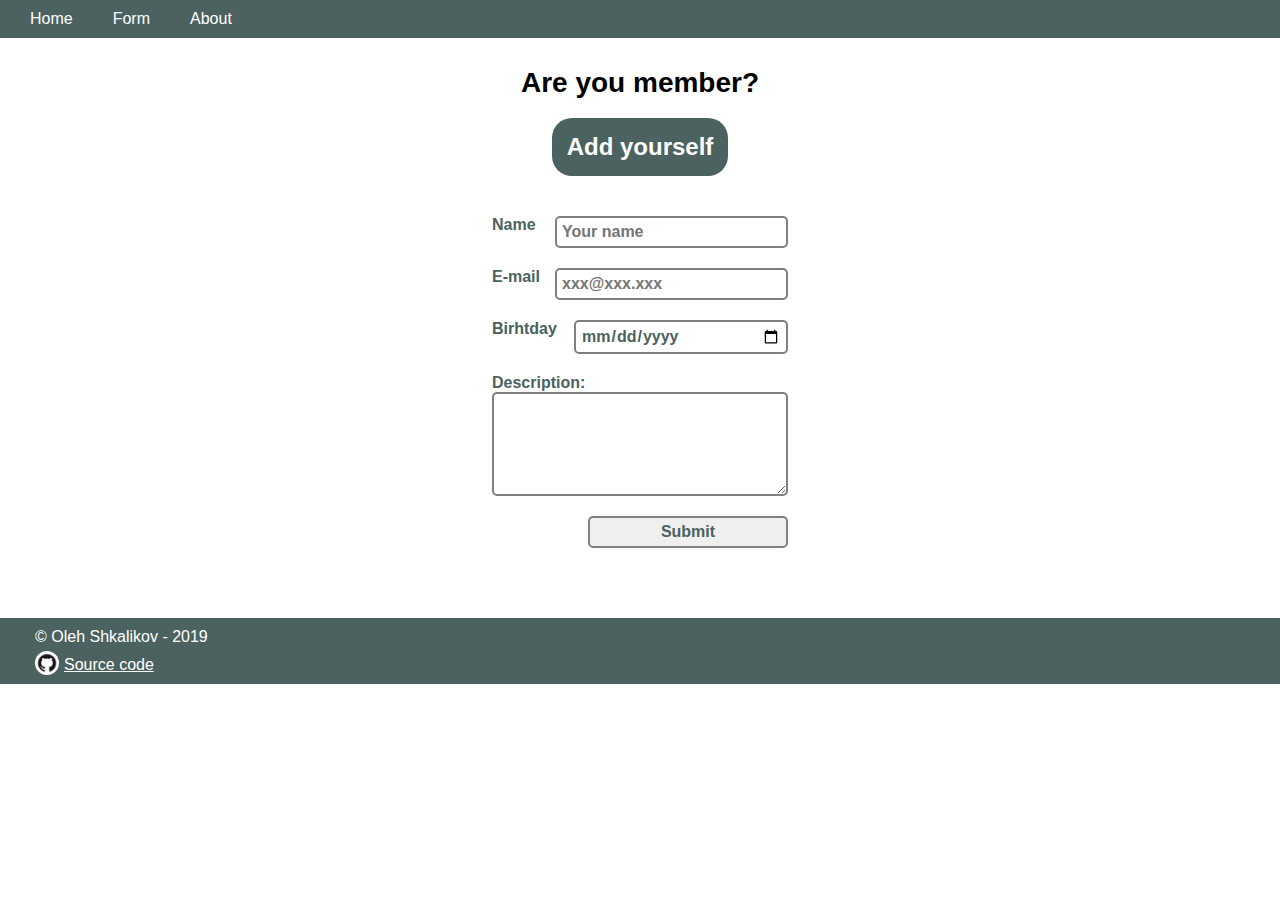
<file: part 3/WebLabs/app/view/form-html-validation.html>
<!DOCTYPE html>
<head>
    <meta lang="en"/>
    <meta charset="utf-8"/>
    <title>Form</title>
    <meta name="viewport" content="width=device-width, initial-scale=1">
    <link rel="stylesheet" href="../styles/styles.css"/>
    <link rel="stylesheet" href="../styles/form.css"/>    
    <script type="text/javascript" src="../assets/jquery/jquery.min.js"></script>
    <script type="text/javascript" src="../assets/jquery/jquery.validate.min.js"></script>
    <script src="../scripts/modal.js"></script>
</head>

<html>
    <body>
        <header>            
            <ul id="menu">
                <li><a href="index.html">Home</a></li>                
                <li class="menu-expanded">
                    <a>Form</a>
                    <div class="menu-expanded-content">                    
                        <a href="form-html-validation.html">HTML Validation</a>    
                        <a href="form-js-validation.html">Vanilla JS Validation</a>
                        <a href="form-jquery-validation.html">JQuery Validate</a>
                        <a href="form-php-js.html">PHP JS Validate</a>
                        <a href="form-php-jquery.html">PHP JQuery Validate</a>
                    </div>
                </li>  
                <li class="menu-expanded">
                    <a>About</a>
                    <div class="menu-expanded-content">                    
                        <a href="https://github.com/ShkalikovOleh/Labs/tree/develop/part%203/WebLabs">Source</a>    
                        <a href="https://www.facebook.com/oleh.shkalikov">Facebook</a>
                    </div>
                </li>  
            </ul>            
        </header>

        <div id="content"> 
            <h1>Are you member?</h1>
            <h2>Add yourself</h2>            
            <form accept-charset="utf-8">
                <section class="form-element">
                    <label for="Name">Name</label>
                    <input type="text" id="Name" name="Name" placeholder="Your name" pattern="/^[A-Za-z\s]+$/" required>
                </section>                

                <section class="form-element">
                    <label for="email">E-mail</label>
                    <input type="email" id="Email" name="Email" placeholder="xxx@xxx.xxx" required>
                </section>

                <section class="form-element">
                    <label for="Birthday">Birhtday</label>
                    <input type="date" id="Birthday" name="Birthday" required>
                </section>                               

                <section class="form-element description">
                    <label for="Desc">Description:</label>
                    <textarea id="Desc" name="Desc" rows="5"></textarea>
                </section>                
            
                <section class="form-element">
                    <input type="submit">
                </section>                
            </form>

            <div class="modal">                                
                <div class="modal-content">
                    <p>
                        Lorem ipsum dolor sit amet consectetur adipisicing elit. 
                        Officiis quas corrupti temporibus tenetur quo aut error 
                        sequi iure facere cum sapiente deserunt, ipsa amet hic 
                        repellat non quibusdam sit laboriosam?
                    </p>
                    <div class="btn-ok" onclick="ClosePopup()">OK</div>
                </div>                
            </div>
        </div>   

        <footer>
            <p>&copy; Oleh Shkalikov - 2019</p>
            <a href="https://github.com/ShkalikovOleh/Labs/tree/develop/part%203/WebLabs">
                <img src="../assets/imgs/github.png">
                <p>Source code</p>
            </a>
        </footer>
    </body>
</html>
</file>
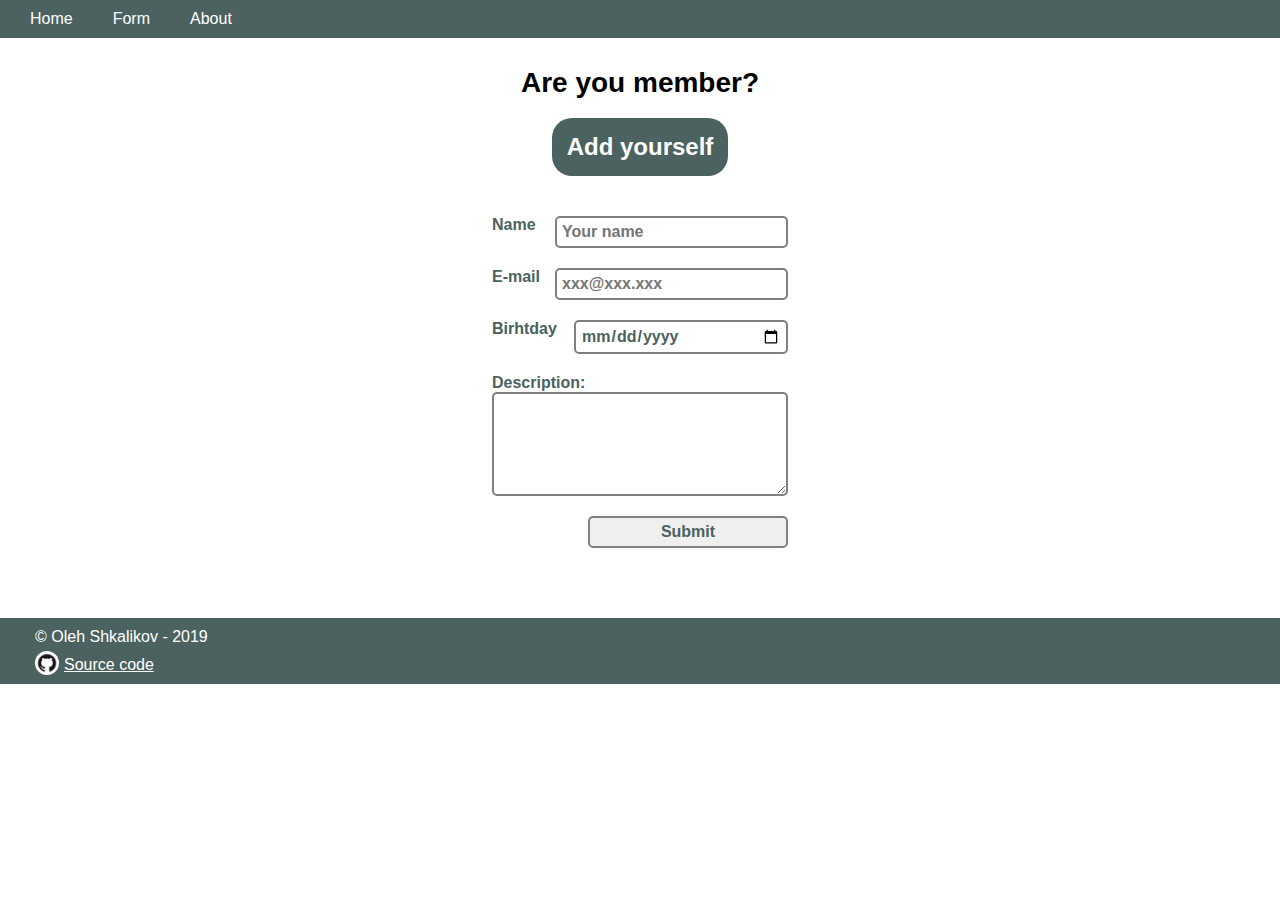
<file: part 3/WebLabs/app/view/form-jquery-validation.html>
<!DOCTYPE html>
<head>
    <meta lang="en"/>
    <meta charset="utf-8"/>
    <title>Form</title>
    <meta name="viewport" content="width=device-width, initial-scale=1">
    <link rel="stylesheet" href="../styles/styles.css"/>
    <link rel="stylesheet" href="../styles/form.css"/>    
    <script type="text/javascript" src="../assets/jquery/jquery.min.js"></script>
    <script type="text/javascript" src="../assets/jquery/jquery.validate.min.js"></script>
    <script src="../scripts/modal.js"></script>
    <script src="../scripts/form-jquery.js"></script>
</head>

<html>
    <body>
        <header>            
            <ul id="menu">
                <li><a href="index.html">Home</a></li>                
                <li class="menu-expanded">
                    <a>Form</a>
                    <div class="menu-expanded-content">                    
                        <a href="form-html-validation.html">HTML Validation</a>    
                        <a href="form-js-validation.html">Vanilla JS Validation</a>
                        <a href="form-jquery-validation.html">JQuery Validate</a>
                        <a href="form-php-js.html">PHP JS Validate</a>
                        <a href="form-php-jquery.html">PHP JQuery Validate</a>
                    </div>
                </li>  
                <li class="menu-expanded">
                    <a>About</a>
                    <div class="menu-expanded-content">                    
                        <a href="https://github.com/ShkalikovOleh/Labs/tree/develop/part%203/WebLabs">Source</a>    
                        <a href="https://www.facebook.com/oleh.shkalikov">Facebook</a>
                    </div>
                </li>  
            </ul>            
        </header>

        <div id="content"> 
            <h1>Are you member?</h1>
            <h2>Add yourself</h2>            
            <form accept-charset="utf-8">
                <section class="form-element">
                    <label for="Name">Name</label>
                    <input type="text" id="Name" name="Name" placeholder="Your name">
                </section>                

                <section class="form-element">
                    <label for="email">E-mail</label>
                    <input type="email" id="Email" name="Email" placeholder="xxx@xxx.xxx">
                </section>

                <section class="form-element">
                    <label for="Birthday">Birhtday</label>
                    <input type="date" id="Birtdhay" name="Birthday">
                </section>                               

                <section class="form-element description">
                    <label for="Desc">Description:</label>
                    <textarea id="Desc" name="Desc" rows="5"></textarea>
                </section>                
            
                <section class="form-element">
                    <input type="submit">
                </section>                
            </form>

            <div class="modal">                                
                <div class="modal-content">
                    <p>
                        Lorem ipsum dolor sit amet consectetur adipisicing elit. 
                        Officiis quas corrupti temporibus tenetur quo aut error 
                        sequi iure facere cum sapiente deserunt, ipsa amet hic 
                        repellat non quibusdam sit laboriosam?
                    </p>
                    <div class="btn-ok" onclick="ClosePopup()">OK</div>
                </div>                
            </div>
        </div>   

        <footer>
            <p>&copy; Oleh Shkalikov - 2019</p>
            <a href="https://github.com/ShkalikovOleh/Labs/tree/develop/part%203/WebLabs">
                <img src="../assets/imgs/github.png">
                <p>Source code</p>
            </a>
        </footer>
    </body>
</html>
</file>
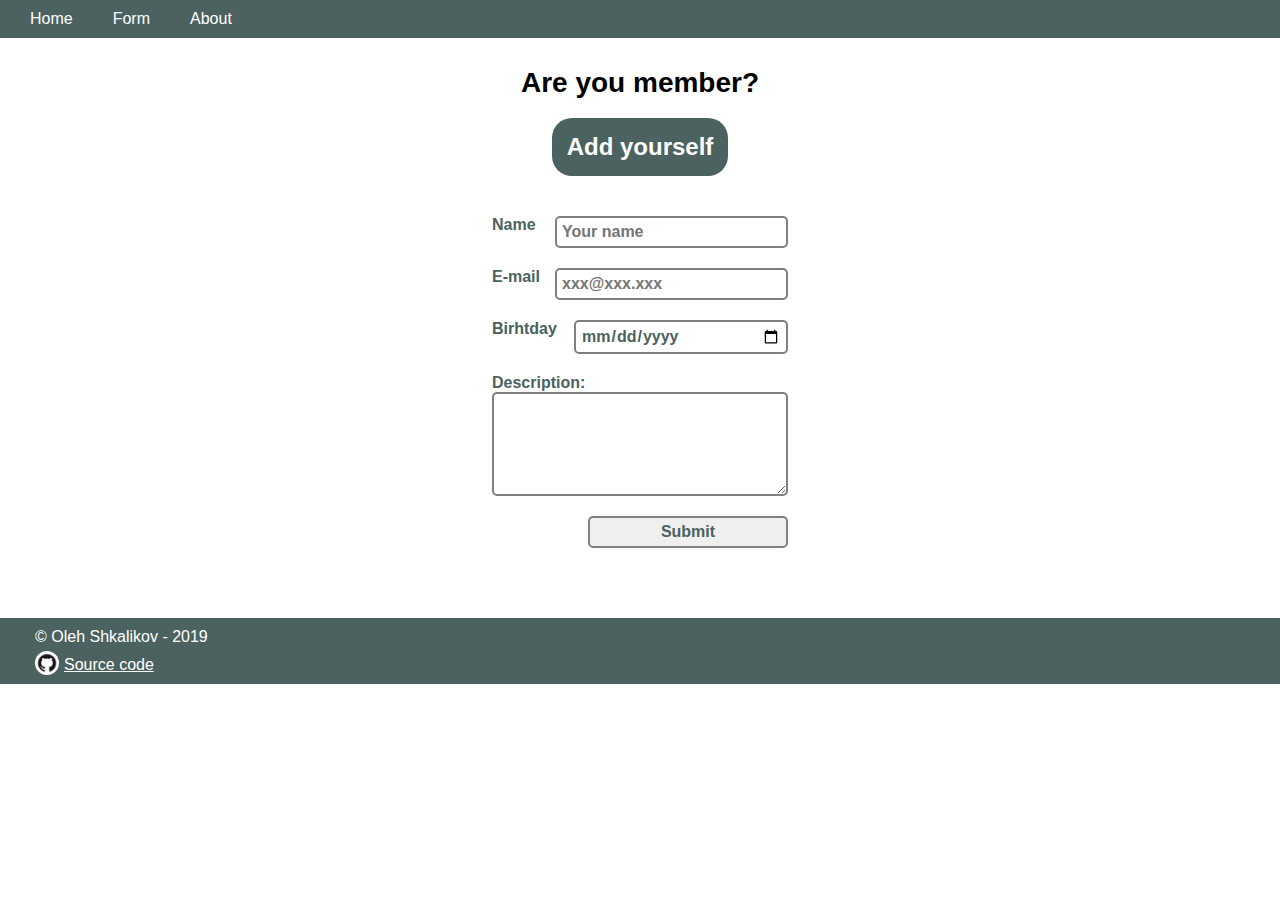
<file: part 3/WebLabs/app/view/form-js-validation.html>
<!DOCTYPE html>
<head>
    <meta lang="en"/>
    <meta charset="utf-8"/>
    <title>Form</title>
    <meta name="viewport" content="width=device-width, initial-scale=1">
    <link rel="stylesheet" href="../styles/styles.css"/>
    <link rel="stylesheet" href="../styles/form.css"/>    
    <script type="text/javascript" src="../assets/jquery/jquery.min.js"></script>    
    <script src="../scripts/modal.js"></script>
    <script src="../scripts/form-js.js"></script>
</head>

<html>
    <body>
        <header>            
            <ul id="menu">
                <li><a href="index.html">Home</a></li>                
                <li class="menu-expanded">
                    <a>Form</a>
                    <div class="menu-expanded-content">                    
                        <a href="form-html-validation.html">HTML Validation</a>    
                        <a href="form-js-validation.html">Vanilla JS Validation</a>
                        <a href="form-jquery-validation.html">JQuery Validate</a>
                        <a href="form-php-js.html">PHP JS Validate</a>
                        <a href="form-php-jquery.html">PHP JQuery Validate</a>
                    </div>
                </li>  
                <li class="menu-expanded">
                    <a>About</a>
                    <div class="menu-expanded-content">                    
                        <a href="https://github.com/ShkalikovOleh/Labs/tree/develop/part%203/WebLabs">Source</a>    
                        <a href="https://www.facebook.com/oleh.shkalikov">Facebook</a>
                    </div>
                </li>  
            </ul>            
        </header>

        <div id="content"> 
            <h1>Are you member?</h1>
            <h2>Add yourself</h2>
            <form accept-charset="utf-8" onsubmit="ValidateForm()">
                <section class="form-element">
                    <label for="Name">Name</label>
                    <input type="text" id="Name" name="Name" placeholder="Your name">
                </section>                

                <section class="form-element">
                    <label for="email">E-mail</label>
                    <input type="email" id="Email" name="Email" placeholder="xxx@xxx.xxx">
                </section>

                <section class="form-element">
                    <label for="Birthday">Birhtday</label>
                    <input type="date" id="Birthday" name="Birthday">
                </section>                               

                <section class="form-element description">
                    <label for="Desc">Description:</label>
                    <textarea id="Desc" name="Desc" rows="5"></textarea>
                </section>                
            
                <section class="form-element">
                    <input type="submit">
                </section>                
            </form>

            <div class="modal">                                
                <div class="modal-content">
                    <p>
                        Lorem ipsum dolor sit amet consectetur adipisicing elit. 
                        Officiis quas corrupti temporibus tenetur quo aut error 
                        sequi iure facere cum sapiente deserunt, ipsa amet hic 
                        repellat non quibusdam sit laboriosam?
                    </p>
                    <div class="btn-ok" onclick="ClosePopup()">OK</div>
                </div>                
            </div>
        </div>   

        <footer>
            <p>&copy; Oleh Shkalikov - 2019</p>
            <a href="https://github.com/ShkalikovOleh/Labs/tree/develop/part%203/WebLabs">
                <img src="../assets/imgs/github.png">
                <p>Source code</p>
            </a>
        </footer>
    </body>
</html>
</file>
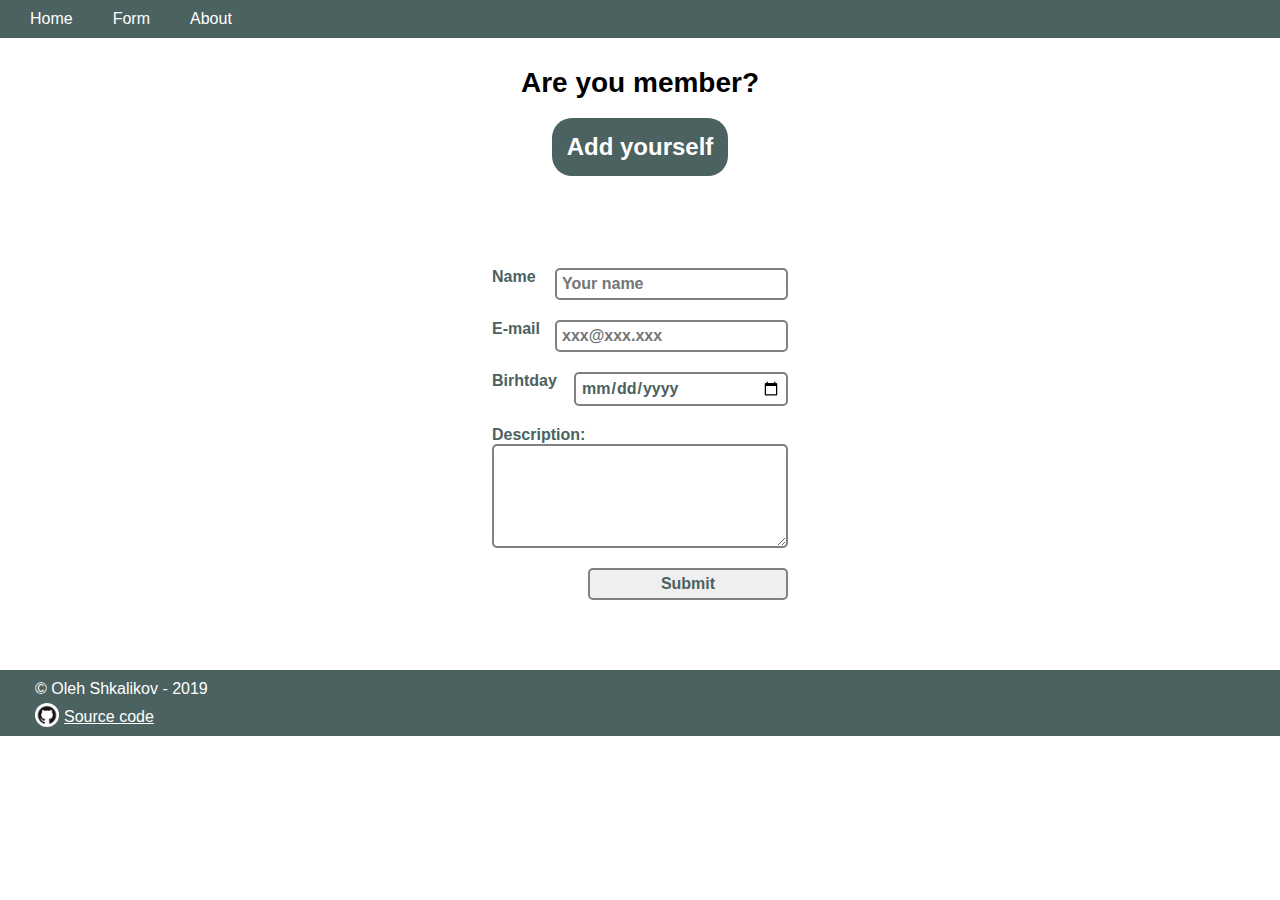
<file: part 3/WebLabs/app/view/form-php-jquery.html>
<!DOCTYPE html>
<head>
    <meta lang="en"/>
    <meta charset="utf-8"/>
    <title>Form</title>
    <meta name="viewport" content="width=device-width, initial-scale=1">
    <link rel="stylesheet" href="../styles/styles.css"/>
    <link rel="stylesheet" href="../styles/form.css"/>
    <link rel="stylesheet" href="../styles/errors.css"/>
    <script type="text/javascript" src="../assets/jquery/jquery.min.js"></script>
    <script type="text/javascript" src="../assets/jquery/jquery.validate.min.js"></script>
    <script src="../scripts/modal.js"></script>
    <script src="../scripts/form-php-jquery.js"></script>
</head>

<html>
    <body>
        <header>            
            <ul id="menu">
                <li><a href="index.html">Home</a></li>                
                <li class="menu-expanded">
                    <a>Form</a>
                    <div class="menu-expanded-content">                    
                        <a href="form-html-validation.html">HTML Validation</a>    
                        <a href="form-js-validation.html">Vanilla JS Validation</a>
                        <a href="form-jquery-validation.html">JQuery Validate</a>
                        <a href="form-php-js.html">PHP JS Validate</a>
                        <a href="form-php-jquery.html">PHP JQuery Validate</a>
                    </div>
                </li>  
                <li class="menu-expanded">
                    <a>About</a>
                    <div class="menu-expanded-content">                    
                        <a href="https://github.com/ShkalikovOleh/Labs/tree/develop/part%203/WebLabs">Source</a>    
                        <a href="https://www.facebook.com/oleh.shkalikov">Facebook</a>
                    </div>
                </li>  
            </ul>            
        </header>

        <div id="content"> 
            <h1>Are you member?</h1>
            <h2>Add yourself</h2> 
            <div>
                <ul id="errors">
                </ul>
            </div>
            <div id="form">
                <section class="form-element">
                    <label for="Name">Name</label>
                    <input type="text" id="Name" name="Name" placeholder="Your name">
                </section>                

                <section class="form-element">
                    <label for="email">E-mail</label>
                    <input type="email" id="Email" name="Email" placeholder="xxx@xxx.xxx">
                </section>

                <section class="form-element">
                    <label for="Birthday">Birhtday</label>
                    <input type="date" id="Birthday" name="Birthday">
                </section>                               

                <section class="form-element description">
                    <label for="Desk">Description:</label>
                    <textarea id="Desk" name="Desk" rows="5"></textarea>
                </section>                
            
                <section class="form-element">
                    <input id="submit" type="submit">
                </section>                
            </div>

            <div class="modal">                                
                <div class="modal-content">
                    <p>
                        Lorem ipsum dolor sit amet consectetur adipisicing elit. 
                        Officiis quas corrupti temporibus tenetur quo aut error 
                        sequi iure facere cum sapiente deserunt, ipsa amet hic 
                        repellat non quibusdam sit laboriosam?
                    </p>
                    <div class="btn-ok" onclick="ClosePopup()">OK</div>
                </div>                
            </div>
        </div>   

        <footer>
            <p>&copy; Oleh Shkalikov - 2019</p>
            <a href="https://github.com/ShkalikovOleh/Labs/tree/develop/part%203/WebLabs">
                <img src="../assets/imgs/github.png">
                <p>Source code</p>
            </a>
        </footer>
    </body>
</html>
</file>
<file: part 3/WebLabs/styles/styles.css>
*
{
    font-family: 'Lucida Sans', 'Lucida Sans Regular', 'Lucida Grande', 'Lucida Sans Unicode', Geneva, Verdana, sans-serif;
}

body, html
{
    margin: 0;
    padding: 0;
}

h1
{
    font-size: 28px;
}

/*header*/
header
{
    background-color: #4b6260;
    padding: 10px;
    color: white;    
}

#menu
{    
    margin: 0;
    padding: 0;
    font-size: 16px;
    display: flex;
    flex-direction: row;
    list-style: none;
}

#menu li
{
    margin: 0 10px;
}

#menu a
{
    color: white;
    text-decoration: none;
    padding: 10px;
}

#menu a:hover
{
    color: #4b6260;
    text-decoration: underline;
    background-color: white;
}

.menu-expanded-content
{        
    margin-top: 9px;
    background-color: grey;
    display: none;
    flex-direction: column;    
    position: absolute;    
}

a.menu-expanded-content
{    
    color: #4b6260;
}

.menu-expanded:hover .menu-expanded-content
{
    display: flex;
}

/*main content*/
#content
{
    max-width: 1200px;
    margin: 10px auto;
    padding: 0 10px;
    display: flex;
    flex-direction: column;
    justify-content: center;
    align-items: center;    
}
/*footer*/
footer
{    
    background-color: #4b6260;    
    color: white;
    padding: 5px 35px;
    margin: 50px 0 0 0;  
}

footer p
{
    padding: 0;
    margin: 5px 0;
}

footer a
{
    padding: 0;
    color: white;
    display: flex;
    flex-direction: row;    
}

footer img
{
    height: 24px;
    width: 24px;
    border-radius: 12px;
}

footer a p
{
    margin-left: 5px;
}
</file>
<file: part 3/WebLabs/styles/index.css>
#history article
{
    display: flex;
    flex-direction: column;
    justify-content: center;
    align-items: center;
    line-height: 25px;
}

#ipt-logo
{    
    width: 250px;
    height: 250px;
    border-radius: 125px;
    background-color: #4b6260;
}

#members
{
    width: 100%;
    display: flex;
    flex-direction: column;
    justify-content: center;
    align-items: center;
}

#member-list
{
    width: 100%;
    display: flex;
    flex-direction: row;
    flex-wrap: wrap;
    justify-content: space-around;
}

/*member card*/
.member-card
{    
    position: relative;
    width: 228px;
    height: 221px;    
    margin-bottom: 10px;
    box-shadow: 0 0 5px gray;
    perspective: 1000px;
    transform-style: preserve-3d;
    transition-duration: .8s;
}

.member-card-front, .member-card-back
{    
    position: absolute;
    backface-visibility: hidden;
}

.member-card:hover
{
    transform: rotateY(180deg);
}

.member-card-back
{    
    width: calc(100% - 20px);
    height: calc(100% - 20px);
    padding: 10px;
    color: white;
    background-color: #4b6260;
    transform: rotateY(180deg);    
}

.member-card h1
{
    text-align: center;
    font-size: 24px;
    font-weight: 700;
    margin: 0;
}

.member-card-birthday
{
    font-size: 14px;
    text-align: center;
    color: gainsboro;
    margin: 0;
    padding: 0;
}

.member-card-desc
{
    text-align: justify;
}

#members-add
{
    display: flex;
    flex-direction: row;
    flex-wrap: wrap;
    justify-content: center;
    align-items: center;
    margin-top: 15px;
    padding: 5px;
}

#members-add h2
{
    margin: 0;
    padding: 0;
    white-space: nowrap;  
}

@media screen and (max-width: 375px) {
    #members-add h2
    {
        margin-bottom: 10px;
    }    
}

#members-add a
{
    background-color: #4b6260;
    color: white;
    text-decoration: none;
    border-radius: 15px;
    padding: 15px 32px;
    margin-left: 10px;
    font-weight: 600;
}
</file>
<file: Web/app/styles/styles.css>
*
{
    font-family: 'Lucida Sans', 'Lucida Sans Regular', 'Lucida Grande', 'Lucida Sans Unicode', Geneva, Verdana, sans-serif;
}

body, html
{
    margin: 0;
    padding: 0;
}

h1
{
    font-size: 28px;
}

/*header*/
header
{
    background-color: #4b6260;
    padding: 10px;
    color: white;    
}

#menu
{    
    margin: 0;
    padding: 0;
    font-size: 16px;
    display: flex;
    flex-direction: row;
    list-style: none;
}

#menu li
{
    margin: 0 10px;
}

#menu a
{
    color: white;
    text-decoration: none;
    padding: 10px;
}

#menu a:hover
{
    color: #4b6260;
    text-decoration: underline;
    background-color: white;
}

.menu-expanded-content
{        
    margin-top: 9px;
    background-color: grey;
    display: none;
    flex-direction: column;    
    position: absolute;    
}

a.menu-expanded-content
{    
    color: #4b6260;
}

.menu-expanded:hover .menu-expanded-content
{
    display: flex;
}

/*main content*/
#content
{
    max-width: 1200px;
    margin: 10px auto;
    padding: 0 10px;
    display: flex;
    flex-direction: column;
    justify-content: center;
    align-items: center;    
}
/*footer*/
footer
{    
    background-color: #4b6260;    
    color: white;
    padding: 5px 35px;
    margin: 50px 0 0 0;  
}

footer p
{
    padding: 0;
    margin: 5px 0;
}

footer a
{
    padding: 0;
    color: white;
    display: flex;
    flex-direction: row;    
}

footer img
{
    height: 24px;
    width: 24px;
    border-radius: 12px;
}

footer a p
{
    margin-left: 5px;
}
</file>
<file: Web/app/styles/index.css>
#history article
{
    display: flex;
    flex-direction: column;
    justify-content: center;
    align-items: center;
    line-height: 25px;
}

#ipt-logo
{    
    width: 250px;
    height: 250px;
    border-radius: 125px;
    background-color: #4b6260;
}

#members
{
    width: 100%;
    display: flex;
    flex-direction: column;
    justify-content: center;
    align-items: center;
}

#member-list
{
    width: 100%;
    display: flex;
    flex-direction: row;
    flex-wrap: wrap;
    justify-content: space-around;
}

/*member card*/
.member-card
{    
    position: relative;
    width: 228px;
    height: 221px;    
    margin-bottom: 10px;
    box-shadow: 0 0 5px gray;
    perspective: 1000px;
    transform-style: preserve-3d;
    transition-duration: .8s;
}

.member-card-front, .member-card-back
{    
    position: absolute;
    backface-visibility: hidden;
}

.member-card:hover
{
    transform: rotateY(180deg);
}

.member-card-back
{    
    width: calc(100% - 20px);
    height: calc(100% - 20px);
    padding: 10px;
    color: white;
    background-color: #4b6260;
    transform: rotateY(180deg);    
}

.member-card h1
{
    text-align: center;
    font-size: 24px;
    font-weight: 700;
    margin: 0;
}

.member-card-birthday
{
    font-size: 14px;
    text-align: center;
    color: gainsboro;
    margin: 0;
    padding: 0;
}

.member-card-desc
{
    text-align: justify;
}

#members-add
{
    display: flex;
    flex-direction: row;
    flex-wrap: wrap;
    justify-content: center;
    align-items: center;
    margin-top: 15px;
    padding: 5px;
}

#members-add h2
{
    margin: 0;
    padding: 0;
    white-space: nowrap;  
}

@media screen and (max-width: 375px) {
    #members-add h2
    {
        margin-bottom: 10px;
    }    
}

#members-add a
{
    background-color: #4b6260;
    color: white;
    text-decoration: none;
    border-radius: 15px;
    padding: 15px 32px;
    margin-left: 10px;
    font-weight: 600;
}
</file>
<file: part 3/WebLabs/app/styles/styles.css>
*
{
    font-family: 'Lucida Sans', 'Lucida Sans Regular', 'Lucida Grande', 'Lucida Sans Unicode', Geneva, Verdana, sans-serif;
}

body, html
{
    margin: 0;
    padding: 0;
}

h1
{
    font-size: 28px;
}

/*header*/
header
{
    background-color: #4b6260;
    padding: 10px;
    color: white;    
}

#menu
{    
    margin: 0;
    padding: 0;
    font-size: 16px;
    display: flex;
    flex-direction: row;
    list-style: none;
}

#menu li
{
    margin: 0 10px;
}

#menu a
{
    color: white;
    text-decoration: none;
    padding: 10px;
}

#menu a:hover
{
    color: #4b6260;
    text-decoration: underline;
    background-color: white;
}

.menu-expanded-content
{        
    margin-top: 9px;
    background-color: grey;
    display: none;
    flex-direction: column;    
    position: absolute;    
}

a.menu-expanded-content
{    
    color: #4b6260;
}

.menu-expanded:hover .menu-expanded-content
{
    display: flex;
}

/*main content*/
#content
{
    max-width: 1200px;
    margin: 10px auto;
    padding: 0 10px;
    display: flex;
    flex-direction: column;
    justify-content: center;
    align-items: center;    
}
/*footer*/
footer
{    
    background-color: #4b6260;    
    color: white;
    padding: 5px 35px;
    margin: 50px 0 0 0;  
}

footer p
{
    padding: 0;
    margin: 5px 0;
}

footer a
{
    padding: 0;
    color: white;
    display: flex;
    flex-direction: row;    
}

footer img
{
    height: 24px;
    width: 24px;
    border-radius: 12px;
}

footer a p
{
    margin-left: 5px;
}
</file>
<file: part 3/WebLabs/app/styles/index.css>
#history article
{
    display: flex;
    flex-direction: column;
    justify-content: center;
    align-items: center;
    line-height: 25px;
}

#ipt-logo
{    
    width: 250px;
    height: 250px;
    border-radius: 125px;
    background-color: #4b6260;
}

#members
{
    width: 100%;
    display: flex;
    flex-direction: column;
    justify-content: center;
    align-items: center;
}

#member-list
{
    width: 100%;
    display: flex;
    flex-direction: row;
    flex-wrap: wrap;
    justify-content: space-around;
}

/*member card*/
.member-card
{    
    position: relative;
    width: 228px;
    height: 221px;    
    margin-bottom: 10px;
    box-shadow: 0 0 5px gray;
    perspective: 1000px;
    transform-style: preserve-3d;
    transition-duration: .8s;
}

.member-card-front, .member-card-back
{    
    position: absolute;
    backface-visibility: hidden;
}

.member-card:hover
{
    transform: rotateY(180deg);
}

.member-card-back
{    
    width: calc(100% - 20px);
    height: calc(100% - 20px);
    padding: 10px;
    color: white;
    background-color: #4b6260;
    transform: rotateY(180deg);    
}

.member-card h1
{
    text-align: center;
    font-size: 24px;
    font-weight: 700;
    margin: 0;
}

.member-card-birthday
{
    font-size: 14px;
    text-align: center;
    color: gainsboro;
    margin: 0;
    padding: 0;
}

.member-card-desc
{
    text-align: justify;
}

#members-add
{
    display: flex;
    flex-direction: row;
    flex-wrap: wrap;
    justify-content: center;
    align-items: center;
    margin-top: 15px;
    padding: 5px;
}

#members-add h2
{
    margin: 0;
    padding: 0;
    white-space: nowrap;  
}

@media screen and (max-width: 375px) {
    #members-add h2
    {
        margin-bottom: 10px;
    }    
}

#members-add a
{
    background-color: #4b6260;
    color: white;
    text-decoration: none;
    border-radius: 15px;
    padding: 15px 32px;
    margin-left: 10px;
    font-weight: 600;
}
</file>
<file: Web/app/styles/form.css>
h2
{
    background-color: #4b6260;
    padding: 15px;
    margin: 0;
    color: white;
    border-radius: 20px;
}

form, #form
{
    margin: 20px 0;
    display: flex;
    flex-direction: column;
}

.form-element
{       
    margin-top: 20px;    
}

.form-element label
{            
    margin-right: 15px;
    font-weight: 600;
    color: #4b6260;
}

.form-element input
{       
    float: right;
    font-size: 16px;
    color: #4b6260;
    font-weight: 600;
    min-width: 200px;    
    padding: 5px;
    border: 2px solid grey;
    border-radius: 5px;    
}

.description
{
    display: flex;
    flex-direction: column;
}

.description textarea
{    
    font-size: 16px;
    color: #4b6260;
    font-weight: 600;
    min-width: 200px;    
    padding: 5px;
    border: 2px solid grey;
    border-radius: 5px;
}

.modal
{    
    height: 100%;
    width: calc(100% - 20px);
    position: fixed;    
    display: flex;
    justify-content: center;
    align-items: center;
}

.modal-content
{
    background-color: #4b6260;
    padding: 10px 20px;
    justify-content: center;
    align-items: center;
    width: 375px;
    height: 200px;
    display: flex;
    flex-direction: column;    
    color: white;
    text-align: center;
    box-shadow: 0 0 5px grey;
}

.error
{    
    color: red !important;
}

@media screen and (max-width: 400px)
{
    .modal-content
    {        
        height: 100%;
        width: calc(100% - 20px);
    }
}

.btn-ok
{   
    color: #4b6260;
    padding: 15px 20px;
    background-color: white;
    border-radius: 15px;
}
</file>
<file: Web/app/styles/errors.css>
#errors
{
    list-style: none;
    padding: 10px;
    color: red;
}

#errors li
{
    margin-top: 5px;
}
</file>
<file: part 3/WebLabs/app/styles/form.css>
h2
{
    background-color: #4b6260;
    padding: 15px;
    margin: 0;
    color: white;
    border-radius: 20px;
}

form, #form
{
    margin: 20px 0;
    display: flex;
    flex-direction: column;
}

.form-element
{       
    margin-top: 20px;    
}

.form-element label
{            
    margin-right: 15px;
    font-weight: 600;
    color: #4b6260;
}

.form-element input
{       
    float: right;
    font-size: 16px;
    color: #4b6260;
    font-weight: 600;
    min-width: 200px;    
    padding: 5px;
    border: 2px solid grey;
    border-radius: 5px;    
}

.description
{
    display: flex;
    flex-direction: column;
}

.description textarea
{    
    font-size: 16px;
    color: #4b6260;
    font-weight: 600;
    min-width: 200px;    
    padding: 5px;
    border: 2px solid grey;
    border-radius: 5px;
}

.modal
{    
    height: 100%;
    width: calc(100% - 20px);
    position: fixed;    
    display: flex;
    justify-content: center;
    align-items: center;
}

.modal-content
{
    background-color: #4b6260;
    padding: 10px 20px;
    justify-content: center;
    align-items: center;
    width: 375px;
    height: 200px;
    display: flex;
    flex-direction: column;    
    color: white;
    text-align: center;
    box-shadow: 0 0 5px grey;
}

.error
{    
    color: red !important;
}

@media screen and (max-width: 400px)
{
    .modal-content
    {        
        height: 100%;
        width: calc(100% - 20px);
    }
}

.btn-ok
{   
    color: #4b6260;
    padding: 15px 20px;
    background-color: white;
    border-radius: 15px;
}
</file>
<file: part 3/WebLabs/app/styles/errors.css>
#errors
{
    list-style: none;
    padding: 10px;
    color: red;
}

#errors li
{
    margin-top: 5px;
}
</file>
